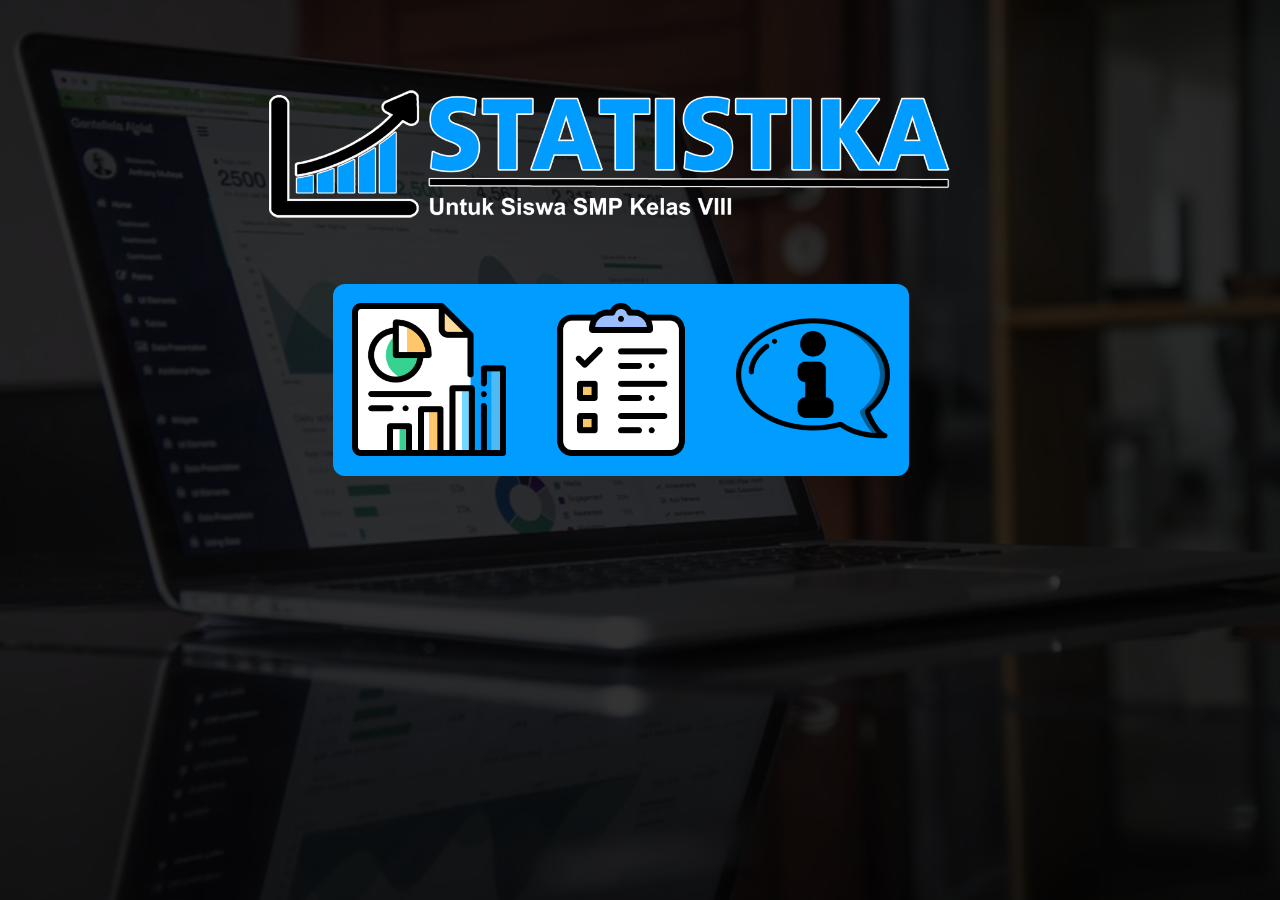
<file: index.html>
<html>
	<head>
		<title>STATISTIKA</title>

		<!-- <link href="css/statistik.css" rel="stylesheet"> -->
		<link rel="shortcut icon" href="Assets/gambar/analytics.png">
		<link rel="stylesheet" href="Assets/css/main.css">	
		<link rel='stylesheet' href='https://use.fontawesome.com/releases/v5.7.0/css/all.css' integrity='sha384-lZN37f5QGtY3VHgisS14W3ExzMWZxybE1SJSEsQp9S+oqd12jhcu+A56Ebc1zFSJ' crossorigin='anonymous'>
		

	</head>
	<body style="overflow:hidden">
		
		<section class="background">
				<div class="overlay overlay-bg"></div>	
					<div class="container">
							<div class="logo1">
								<img src="Assets/gambar/logo.png" alt="Gambar Hilang"/>
							</div>
							<center><span class="teks"></span></center>
							<div class="menu">
								<div class="wadah" style="margin-left:10%;" id="btnMateri">
									<div class="gambar" style="border-radius: 12px 0px 0px 12px;">
										<a href="Assets/Materi/b/mean1.html"><img src="Assets/gambar/analytics.png" alt="Gambar Hilang"/></a>
									</div>
									<div class="tulisan">
										<p>Materi</p>
									</div>
								</div>
								<div class="wadah">
									<div class="gambar">
										<a href="Assets/materi/kikd.html"><img src="Assets/gambar/checklist.png" alt="Gambar Hilang"/></a>
									</div>
									<div class="tulisan">
										<p>KI, KD, dan Peta Konsep</p>
									</div>
								</div>
								<div class="wadah">
									<div class="gambar" style="border-radius: 0px 12px 12px 0px;">
										<a href="Assets/materi/info.html"><img src="Assets/gambar/information.png" alt="Gambar Hilang"/></a>
									</div>
									<div class="tulisan">
										<p>Info Aplikasi</p>
									</div>
								</div>
							</div>
					</div>
			</section>

	  <script>
      const teks = document.querySelector('.teks');
      teks.innerHTML=`
        <h1>Mohon maaf, media hanya bisa di akses di ukuran layar yang lebih dari 1212px (desktop/laptop).</h1>
      `;

      document.querySelector("#btnMateri").addEventListener("click", function(e){
      	e.preventDefault();

      	localStorage.setItem("mean1","mean1");
      	localStorage.setItem("materi2","materi2");
      	
      	if(localStorage.getItem("progress") <=0){
      		localStorage.setItem("progress",0)
      	}
      	location.href = 'Assets/Materi/b/mean1.html'
      })
 	 </script>
 	 
	</body>
	
</html>
</file>
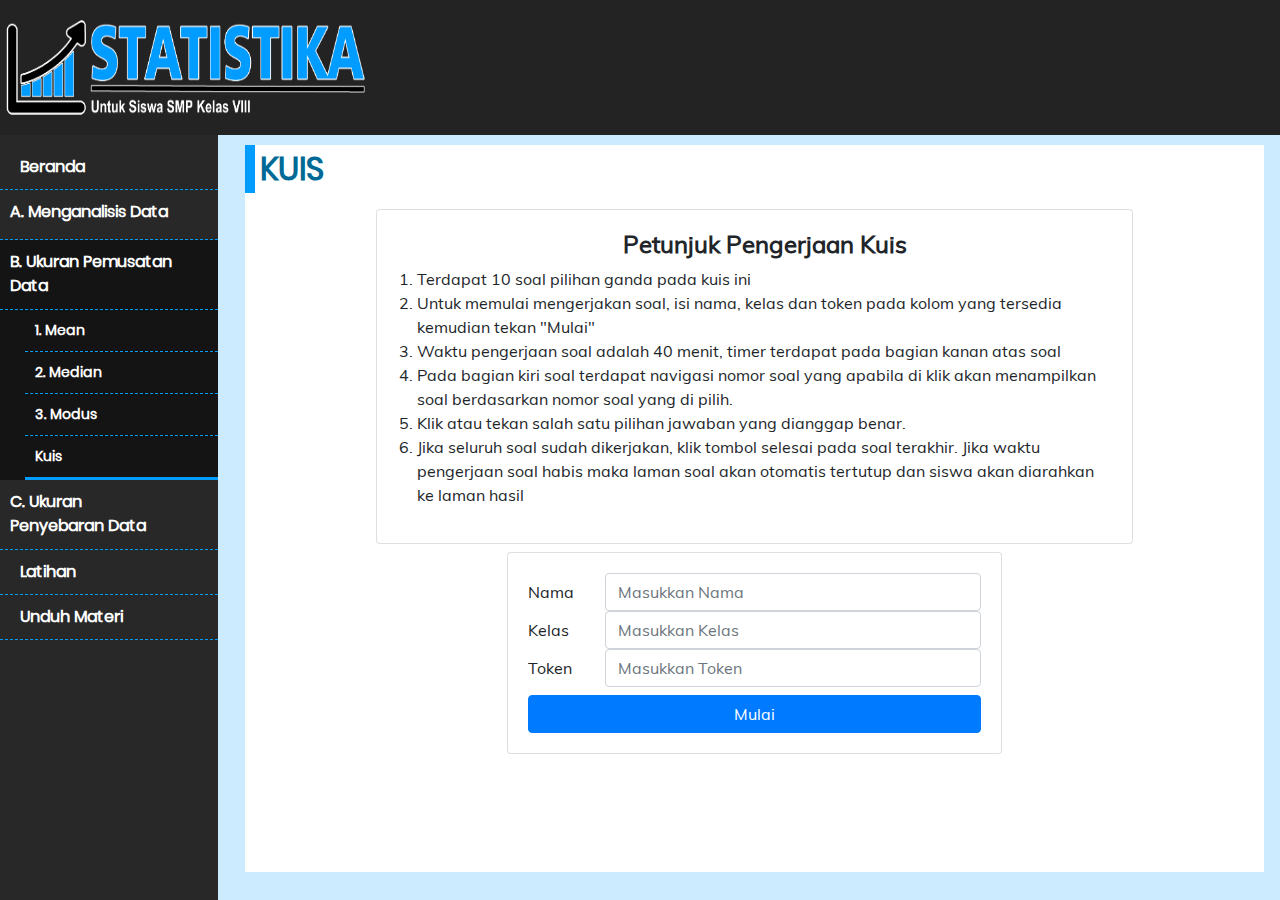
<file: Assets/materi/b/evaluasiB/index.html>
<html>
	<head>
		<title>STATISTIKA</title>
	
		<link href="../../../css/statistik.css" rel="stylesheet">	
		<link href="../../../css/materi2.css" rel="stylesheet">	
		<link rel='stylesheet' href='https://use.fontawesome.com/releases/v5.7.0/css/all.css' integrity='sha384-lZN37f5QGtY3VHgisS14W3ExzMWZxybE1SJSEsQp9S+oqd12jhcu+A56Ebc1zFSJ' crossorigin='anonymous'>
		<link rel="stylesheet" href="../../../bootstrap/css/bootstrap.min.css">
		<meta name="viewport" content="width=device-width, initial-scale=1.0">
	</head>
	<body>
		<div class="header">
			<img src="../../../gambar/logo.png" id="logo" style="float:left"/>
			<a href="javascript:void(0);" class="iconmenu" onclick="sidebar()"><i class="fa fa-bars"></i></a>
		</div>
		<div class="sidebar" id="sidebar">
		</div>
		<div class="konten">
			<div class="progressbar"></div>
			<div class="ujikompetensi">
				<div class="submateri2">
					<h2>KUIS</h2>
					<div class="row justify-content-center">
						<div class="col-md-9 col-sm-12 petunjuk-kuis">
						<div class="card mt-2">
							<div class="card-body" >
								<div style="padding-left:20px; font-family: Muli">
								<h4 class="text-center"><b>Petunjuk Pengerjaan Kuis</b></h4>
								<ol>
									<li>Terdapat 10 soal pilihan ganda pada kuis ini</li>
									<li>Untuk memulai mengerjakan soal, isi nama, kelas dan token pada kolom yang tersedia kemudian tekan "Mulai"</li>
									<li>Waktu pengerjaan soal adalah 40 menit, timer terdapat pada bagian kanan atas soal</li>
									<li>Pada bagian <span class="laptop">kiri</span><span class="hp">atas</span> soal terdapat navigasi nomor soal yang apabila di klik akan menampilkan soal berdasarkan nomor soal yang di pilih.</li>
									<li>Klik atau tekan salah satu pilihan jawaban yang dianggap benar.</li>
									<li>Jika seluruh soal sudah dikerjakan, klik tombol selesai pada soal terakhir. Jika waktu pengerjaan soal habis maka laman soal akan otomatis tertutup dan siswa akan diarahkan ke laman hasil</li>
								</ol>
								</div>
							</div>
						</div>
						</div>
						<div class="col-md-6 col-sm-12 identitas-kuis">
							<div class="card mt-2">
								<div class="card-body" >
								<div class="table-responsive">
									<table width="100%">
										<tr>
											<td>Nama </td>
											<td><input type="text" id="name" placeholder="Masukkan Nama" class="form-control"></td>
										</tr>
										<tr>
											<td>Kelas </td>
											<td><input type="text" id="class" placeholder="Masukkan Kelas" class="form-control"></td>
										</tr>
										<tr>
											<td>Token </td>
											<td><input type="text" id="token" placeholder="Masukkan Token" class="form-control"></td>
										</tr>
									</table>
								</div>
								<button class="btn btn-md btn-primary btn-block mt-2" id="submit">Mulai</button>
								</div>
							</div>
						</div>
						</div>
						</div>
						</div>
					</div>
				</div>
				
			</div>

		<script src="../../../js/sidebarkuis.js"></script>
		<script src="../../../js/unlock-pages.js"></script>
		<script src="../../../js/style.js"></script>
		<script src="../../../bootstrap/jquery/jquery-3.3.1.min.js"></script>
		<script src="../../../bootstrap/js/bootstrap.min.js"></script>
		<script>
			let nama = document.querySelector("#name")
			let kelas = document.querySelector("#class")
			let token = document.querySelector("#token")
			let btnSubmit = document.querySelector("#submit")

			btnSubmit.addEventListener("click", function(){
				if(nama.value === "" || kelas.value === "" || token.value === ""){
					alert("Data Masih Ada yang Kosong !!!")
				} else {
					if(token.value === "0406")
					{
						sessionStorage.setItem("nama", nama.value)
						sessionStorage.setItem("kelas", kelas.value)
						location.href = './soal.html'
					}
					else{
						alert("Token Salah !!!")
					}
				}
			})
		</script>
	</body>
	
</html>
</file>
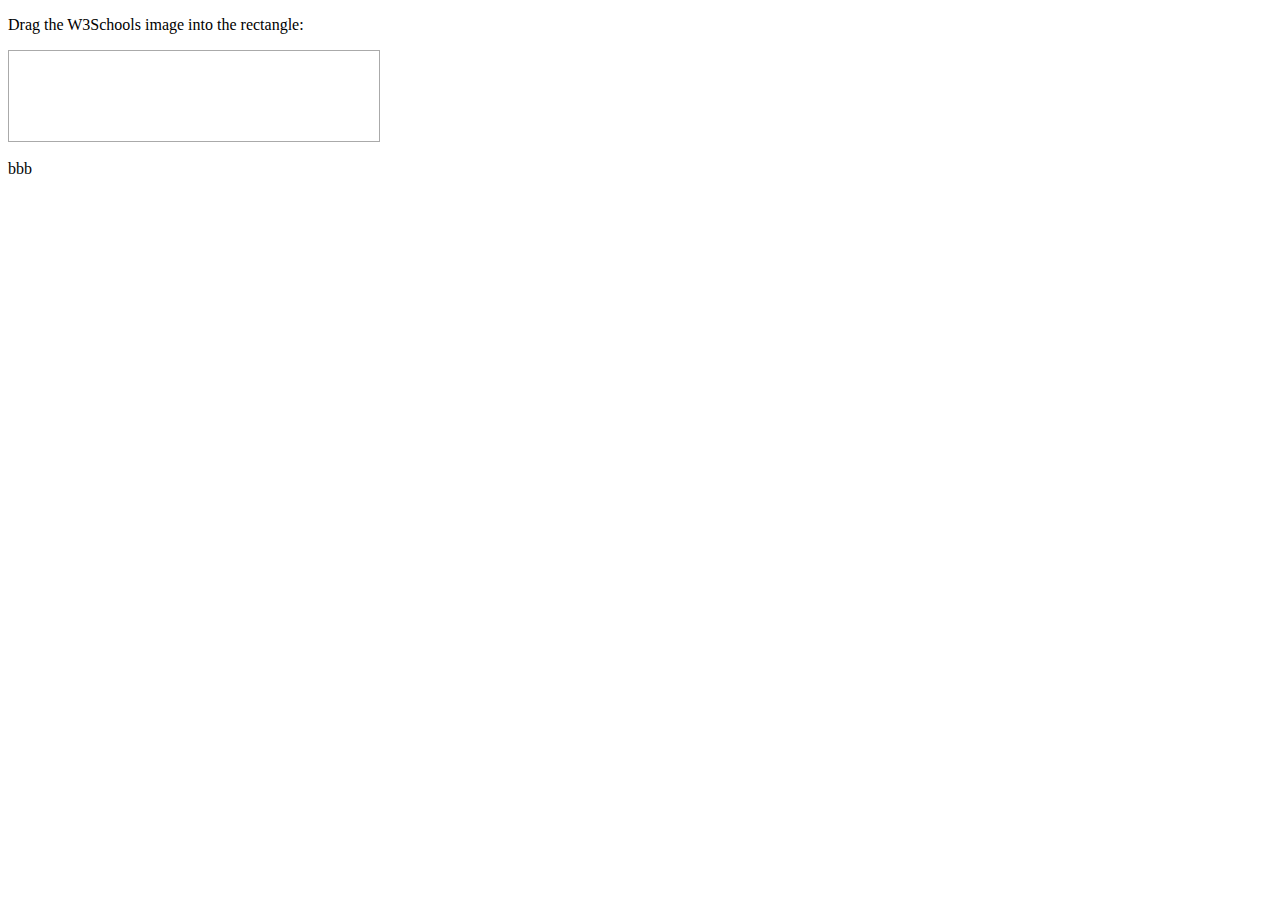
<file: Assets/coba/dragdrop.html>
<!DOCTYPE HTML>
<html>
<head>
<style>
#div1 {
  width: 350px;
  height: 70px;
  padding: 10px;
  border: 1px solid #aaaaaa;
}
</style>
<script>
function allowDrop(ev) {
  ev.preventDefault();
}

function drag(ev) {
  ev.dataTransfer.setData("text", ev.target.id);
}

function drop(ev) {
  ev.preventDefault();
  var data = ev.dataTransfer.getData("text");
  ev.target.appendChild(document.getElementById(data));
}
</script>
</head>
<body>

<p>Drag the W3Schools image into the rectangle:</p>

<div id="div1" ondrop="drop(event)" ondragover="allowDrop(event)"></div>
<br>
<div draggable="true" ondragstart="drag(event)" width="336" height="69">
	bbb
</div>
</body>
</html>
</file>
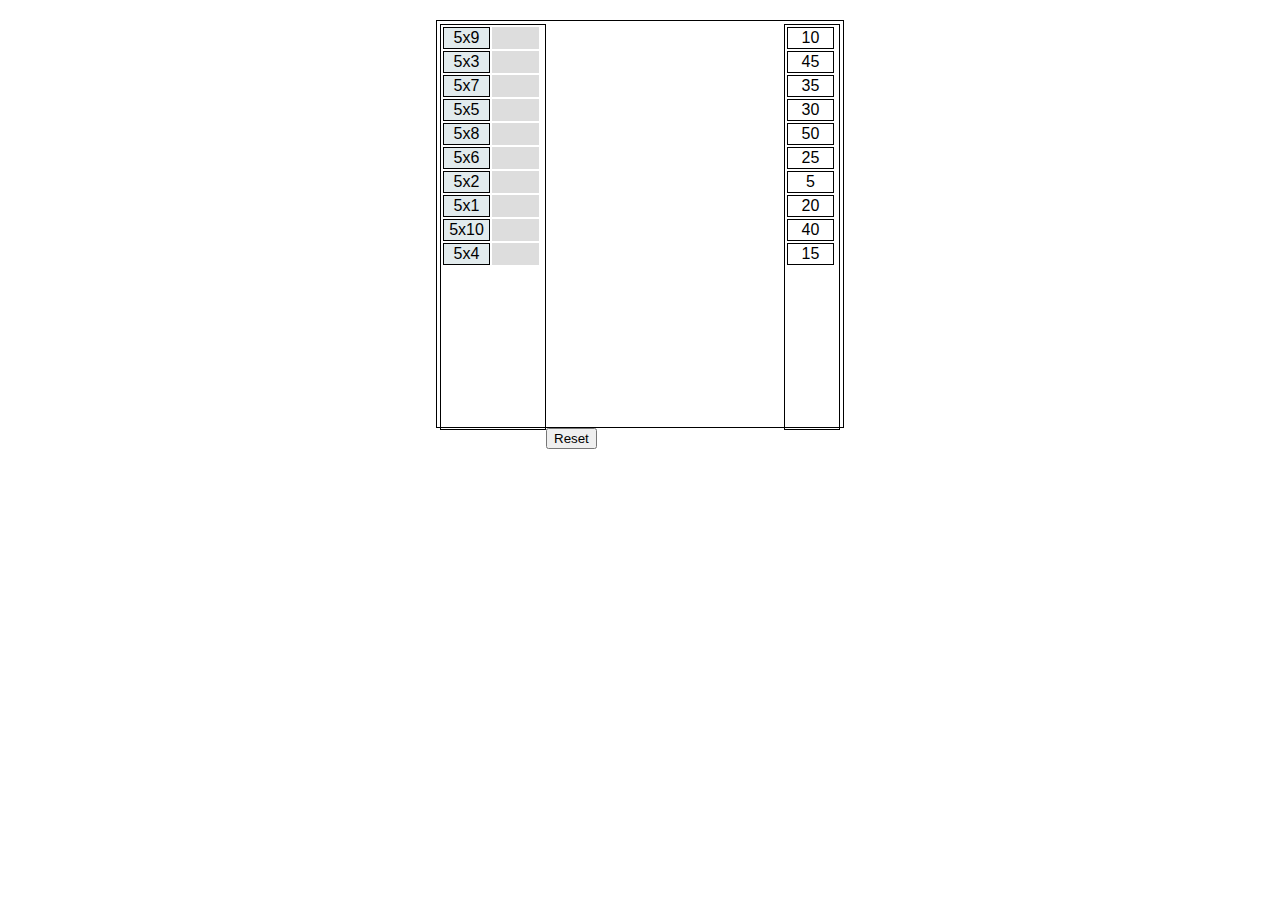
<file: Assets/coba/dragdrop2 - Copy.html>
<html>
<head>
		<style type="text/css">
	/* DEMO CSS */
	body{
		width:100%;
		margin:0px;
		padding:0px;
		font-family: Trebuchet MS, Lucida Sans Unicode, Arial, sans-serif;	/* Font to use */
	}
	#heading{
		height:100px;
	}
	
	/* END DEMO CSS */
	
	#dragScriptContainer{	/* BIG DIV containing HTML needed for the entire script */
		width:400px;
		margin:0 auto;
		border:1px solid #000;
		height:400px;
		margin-top:20px;
		padding:3px;
		-moz-user-select:no;
	}
	
	#questionDiv{	/* Big div for all the questions */
		float:left;
		height:100%;
		width:100px;
		border:1px solid #000;
		padding:2px;
	}
	#answerDiv{	/* Big div for all the answers */
		float:right;
		height:100%;
		width:50px;
		border:1px solid #000;
		padding:2px;	
	}
	
	#questionDiv div,#answerDiv div,#dragContent div{	/* General rules for small divs - i.e. specific questions and answers */
		width:45px;
		height:20px;
		line-height:20px;		
		float:left;
		margin-right:2px;
		margin-bottom:2px;
		text-align:center;
	}
	
	#dragContent div{	/* Drag content div - i.e. specific answers when they are beeing dragged */
		border:1px solid #000;
	}
	
	#answerDiv .dragDropSmallBox{	/* Small answer divs */
		border:1px solid #000;
		cursor:pointer;
	}
	
	#questionDiv .dragDropSmallBox{	/* Small answer divs */
		border:1px solid #000;
		cursor:pointer;
		background-color:#E2EBED; /* Light blue background color */
	}
	
	#questionDiv div div{	/* DIV after it has been dragged from right to left box */
		margin:0px;
		border:0px;
		padding:0px;
		background-color:#FFF;
	}
	#questionDiv .destinationBox{	/* Small empty boxes for the questions - i.e. where answers could be dragged */
		border:0px;
		background-color:#DDD;
		width:47px;
		height:22px;
		
	
		
	}
	#questionDiv .correctAnswer{	/* CSS indicating correct answer */
		background-color:green;
		color:#fff;
		border:1px solid #000;
	}
	#questionDiv .wrongAnswer{	/* CSS indicating wrong answer */
		background-color:red;
		color:#fff;
		border:1px solid #000;
	}

	#dragContent div{
		background-color:#FFF;
	}

	#questionDiv .dragContentOver{	/* Mouse over question boxes - i.e. indicating where dragged element will be appended if mouse button is relased */
		border:1px solid #F00;
	}
	
	#answerDiv.dragContentOver{	/* Mouse over answer box - i.e. indicating where dragged element will be appended if mouse button is relased */
		border:1px solid #F00;
	}
	
	/* NEVER CHANGE THIS */
	#dragContent{
		position:absolute;
		display:none;
	}	
	
	</style>
	<script type="text/javascript">

	/************************************************************************************************************
	(C) www.dhtmlgoodies.com, November 2005
	
	This is a script from www.dhtmlgoodies.com. You will find this and a lot of other scripts at our website.	
	
	Terms of use:
	You are free to use this script as long as the copyright message is kept intact. However, you may not
	redistribute, sell or repost it without our permission.
	
	Thank you!
	
	www.dhtmlgoodies.com
	Alf Magne Kalleland
	
	************************************************************************************************************/
		
	var shuffleQuestions = true;	/* Shuffle questions ? */
	var shuffleAnswers = true;	/* Shuffle answers ? */
	var lockedAfterDrag = false;	/* Lock items after they have been dragged, i.e. the user get's only one shot for the correct answer */
	
	function quizIsFinished()
	{
		// This function is called when everything is solved		
		
	}
	
	
	/* Don't change anything below here */
	var dragContentDiv = false;
	var dragContent = false;
	
	var dragSource = false;
	var dragDropTimer = -1;
	var destinationObjArray = new Array();
	var destination = false;
	var dragSourceParent = false;
	var dragSourceNextSibling = false;
	var answerDiv;
	var questionDiv;	
	var sourceObjectArray = new Array();
	var arrayOfEmptyBoxes = new Array();
	var arrayOfAnswers = new Array();
	
	function getTopPos(inputObj)
	{		
	  if(!inputObj || !inputObj.offsetTop)return 0;		
	  var returnValue = inputObj.offsetTop;
	  while((inputObj = inputObj.offsetParent) != null)returnValue += inputObj.offsetTop;
	  return returnValue;
	}
	
	function getLeftPos(inputObj)
	{
	  if(!inputObj || !inputObj.offsetLeft)return 0;	
	  var returnValue = inputObj.offsetLeft;
	  while((inputObj = inputObj.offsetParent) != null)returnValue += inputObj.offsetLeft;
	  return returnValue;
	}
		
	function cancelEvent()
	{
		return false;
	}
	
	function initDragDrop(e)
	{
		if(document.all)e = event;
		if(lockedAfterDrag && this.parentNode.parentNode.id=='questionDiv')return;
		dragContentDiv.style.left = e.clientX  + Math.max(document.documentElement.scrollLeft,document.body.scrollLeft) + 'px';
		dragContentDiv.style.top = e.clientY  + Math.max(document.documentElement.scrollTop,document.body.scrollTop) + 'px';
		dragSource = this;
		dragSourceParent = this.parentNode;
		dragSourceNextSibling = false;
		if(this.nextSibling)dragSourceNextSibling = this.nextSibling;
		if(!dragSourceNextSibling.tagName)dragSourceNextSibling = dragSourceNextSibling.nextSibling;
		
		dragDropTimer=0;
		timeoutBeforeDrag();
		
		return false;
	}
	
	function timeoutBeforeDrag(){
		if(dragDropTimer>=0 && dragDropTimer<10){
			dragDropTimer = dragDropTimer +1;
			setTimeout('timeoutBeforeDrag()',10);
			return;
		}
		if(dragDropTimer>=10){
			dragContentDiv.style.display='block';
			dragContentDiv.innerHTML = '';
			dragContentDiv.appendChild(dragSource);
		
			
		}		
	}
	
	function dragDropMove(e)
	{
		if(dragDropTimer<10){
			return;
		}
		
		if(document.all)e = event;
		
		var scrollTop = Math.max(document.documentElement.scrollTop,document.body.scrollTop);
		var scrollLeft = Math.max(document.documentElement.scrollLeft,document.body.scrollLeft);
		
		dragContentDiv.style.left = e.clientX + scrollLeft + 'px';
		dragContentDiv.style.top = e.clientY + scrollTop + 'px';
		
		var dragWidth = dragSource.offsetWidth;
		var dragHeight = dragSource.offsetHeight;
		

		var objFound = false;
		
		var mouseX = e.clientX + scrollLeft;
		var mouseY = e.clientY + scrollTop;
		
		destination = false;
		for(var no=0;no<destinationObjArray.length;no++){
			var left = destinationObjArray[no]['left'];
			var top = destinationObjArray[no]['top'];
			var width = destinationObjArray[no]['width'];
			var height = destinationObjArray[no]['height'];
			
			destinationObjArray[no]['obj'].className = 'destinationBox';
			var subs = destinationObjArray[no]['obj'].getElementsByTagName('DIV');
			if(!objFound && subs.length==0){
				if(mouseX < (left/1 + width/1) && (mouseX + dragWidth/1) >left && mouseY < (top/1 + height/1) && (mouseY + dragHeight/1) >top){
					destinationObjArray[no]['obj'].className='dragContentOver';
					destination = destinationObjArray[no]['obj'];					
					objFound = true;
				}		
			}	
		}
		
		sourceObjectArray['obj'].className='';
		
		if(!objFound){
			var left = sourceObjectArray['left'];
			var top = sourceObjectArray['top'];
			var width = sourceObjectArray['width'];
			var height = sourceObjectArray['height'];
						
			if(mouseX < (left/1 + width/1) && (mouseX + dragWidth/1) >left && mouseY < (top/1 + height/1) && (mouseY + dragHeight/1) >top){
				destination = sourceObjectArray['obj'];
				sourceObjectArray['obj'].className='dragContentOver';
			}
		}
		return false;
	}
	
	
	function dragDropEnd()
	{
		if(dragDropTimer<10){
			dragDropTimer = -1;
			return;
		}
		dragContentDiv.style.display='none';
		sourceObjectArray['obj'].style.backgroundColor = '#FFF';
		if(destination){
			destination.appendChild(dragSource);
			destination.className='destinationBox';
			
			// Check if position is correct, i.e. correct answer to the question
			
			if(!destination.id || destination.id!='answerDiv'){
				var previousEl = dragSource.parentNode.previousSibling;
				if(!previousEl.tagName)previousEl = previousEl.previousSibling;
				var numericId = previousEl.id.replace(/[^0-9]/g,'');
				var numericIdSource = dragSource.id.replace(/[^0-9]/g,'');
				
				if(numericId==numericIdSource){
					dragSource.className='correctAnswer';
					checkAllAnswers();	
				}
				else
					dragSource.className='wrongAnswer';				
			}
			
			if(destination.id && destination.id=='answerDiv'){
				dragSource.className='dragDropSmallBox';
			}
			
		}else{
			if(dragSourceNextSibling)
				dragSourceNextSibling.parentNode.insertBefore(dragSource,dragSourceNextSibling);
			else
				dragSourceParent.appendChild(dragSource);
		}
		dragDropTimer = -1;
		dragSourceNextSibling = false;
		dragSourceParent = false;
		destination = false;
	}
	
	function checkAllAnswers()
	{	
		for(var no=0;no<arrayOfEmptyBoxes.length;no++){
			var sub = arrayOfEmptyBoxes[no].getElementsByTagName('DIV');
			if(sub.length==0)return;
			
			if(sub[0].className!='correctAnswer'){
				return;
			}	
			
		}	
		
		quizIsFinished();	
	}
	

	
	function resetPositions()
	{
		if(dragDropTimer>=10)return;
		
		for(var no=0;no<destinationObjArray.length;no++){
			if(destinationObjArray[no]['obj']){
				destinationObjArray[no]['left'] = getLeftPos(destinationObjArray[no]['obj'])
				destinationObjArray[no]['top'] = getTopPos(destinationObjArray[no]['obj'])	
			}		
			
		}
		sourceObjectArray['left'] = getLeftPos(answerDiv);
		sourceObjectArray['top'] = getTopPos(answerDiv);		
	}
	
	
	function initDragDropScript()
	{
		dragContentDiv = document.getElementById('dragContent');
		
		answerDiv = document.getElementById('answerDiv');
		answerDiv.onselectstart = cancelEvent;
		var divs = answerDiv.getElementsByTagName('DIV');
		var answers = new Array();
		
		for(var no=0;no<divs.length;no++){
			if(divs[no].className=='dragDropSmallBox'){
				divs[no].onmousedown = initDragDrop;
				answers[answers.length] = divs[no];
				arrayOfAnswers[arrayOfAnswers.length] = divs[no];
			}
			
		}	
		
		if(shuffleAnswers){
			for(var no=0;no<(answers.length*10);no++){
				var randomIndex = Math.floor(Math.random() * answers.length);
				answerDiv.appendChild(answers[randomIndex]);
			}		
		}
		
		sourceObjectArray['obj'] = answerDiv;
		sourceObjectArray['left'] = getLeftPos(answerDiv);
		sourceObjectArray['top'] = getTopPos(answerDiv);
		sourceObjectArray['width'] = answerDiv.offsetWidth;
		sourceObjectArray['height'] = answerDiv.offsetHeight;
		
		
		questionDiv = document.getElementById('questionDiv');
		
		questionDiv.onselectstart = cancelEvent;
		var divs = questionDiv.getElementsByTagName('DIV');
		
		var questions = new Array();
		var questionsOpenBoxes = new Array();
		

		for(var no=0;no<divs.length;no++){
			if(divs[no].className=='destinationBox'){
				var index = destinationObjArray.length;
				destinationObjArray[index] = new Array();
				destinationObjArray[index]['obj'] = divs[no];
				destinationObjArray[index]['left'] = getLeftPos(divs[no])
				destinationObjArray[index]['top'] = getTopPos(divs[no])
				destinationObjArray[index]['width'] = divs[no].offsetWidth;
				destinationObjArray[index]['height'] = divs[no].offsetHeight;
				questionsOpenBoxes[questionsOpenBoxes.length] = divs[no];
				arrayOfEmptyBoxes[arrayOfEmptyBoxes.length] = divs[no];
			}
			if(divs[no].className=='dragDropSmallBox'){
				questions[questions.length] = divs[no];
			}
				
		}
		
		if(shuffleQuestions){
			for(var no=0;no<(questions.length*10);no++){
				var randomIndex = Math.floor(Math.random() * questions.length);

				questionDiv.appendChild(questions[randomIndex]);			
				questionDiv.appendChild(questionsOpenBoxes[randomIndex]);		
				
				destinationObjArray[destinationObjArray.length] = destinationObjArray[randomIndex];
				destinationObjArray.splice(randomIndex,1);	
				
				questionsOpenBoxes[questionsOpenBoxes.length] = questionsOpenBoxes[randomIndex];
				questionsOpenBoxes.splice(randomIndex,1);
				questions[questions.length] = questions[randomIndex];
				questions.splice(randomIndex,1);	
				
				
			}		
		}
		
		questionDiv.style.visibility = 'visible';
		answerDiv.style.visibility = 'visible';
		
		document.documentElement.onmouseup = dragDropEnd;	
		document.documentElement.onmousemove = dragDropMove;	
		setTimeout('resetPositions()',150);
		window.onresize = resetPositions;
	}

	/* Reset the form */
	function dragDropResetForm()
	{
		for(var no=0;no<arrayOfAnswers.length;no++){
			arrayOfAnswers[no].className='dragDropSmallBox'
			answerDiv.appendChild(arrayOfAnswers[no]);			
		}	
	}
	
	window.onload = initDragDropScript;
	
	</script>
	

</head>
<body>
	<div id="dragScriptContainer">
	<div id="questionDiv">
		<div class="dragDropSmallBox" id="q1">5x1</div>
		<div class="destinationBox"></div>
		<div class="dragDropSmallBox" id="q2">5x2</div>
		<div class="destinationBox"></div>
		<div class="dragDropSmallBox" id="q3">5x3</div>
		<div class="destinationBox"></div>
		<div class="dragDropSmallBox" id="q4">5x4</div>
		<div class="destinationBox"></div>
		<div class="dragDropSmallBox" id="q5">5x5</div>
		<div class="destinationBox"></div>
		<div class="dragDropSmallBox" id="q6">5x6</div>
		<div class="destinationBox"></div>
		<div class="dragDropSmallBox" id="q7">5x7</div>
		<div class="destinationBox"></div>
		<div class="dragDropSmallBox" id="q8">5x8</div>
		<div class="destinationBox"></div>
		<div class="dragDropSmallBox" id="q9">5x9</div>
		<div class="destinationBox"></div>
		<div class="dragDropSmallBox" id="q10">5x10</div>
		<div class="destinationBox"></div>
	
	</div>
	
	
	<div id="answerDiv">
		<div class="dragDropSmallBox" id="a1">5</div>
		<div class="dragDropSmallBox" id="a2">10</div>
		<div class="dragDropSmallBox" id="a3">15</div>
		<div class="dragDropSmallBox" id="a4">20</div>
		<div class="dragDropSmallBox" id="a5">25</div>
		<div class="dragDropSmallBox" id="a6">30</div>
		<div class="dragDropSmallBox" id="a7">35</div>
		<div class="dragDropSmallBox" id="a8">40</div>
		<div class="dragDropSmallBox" id="a9">45</div>
		<div class="dragDropSmallBox" id="a10">50</div>	
	</div>
</div>
<div id="dragContent"></div>
<input type="button" onclick="dragDropResetForm();return false" value="Reset">

</body>
</html>
</file>
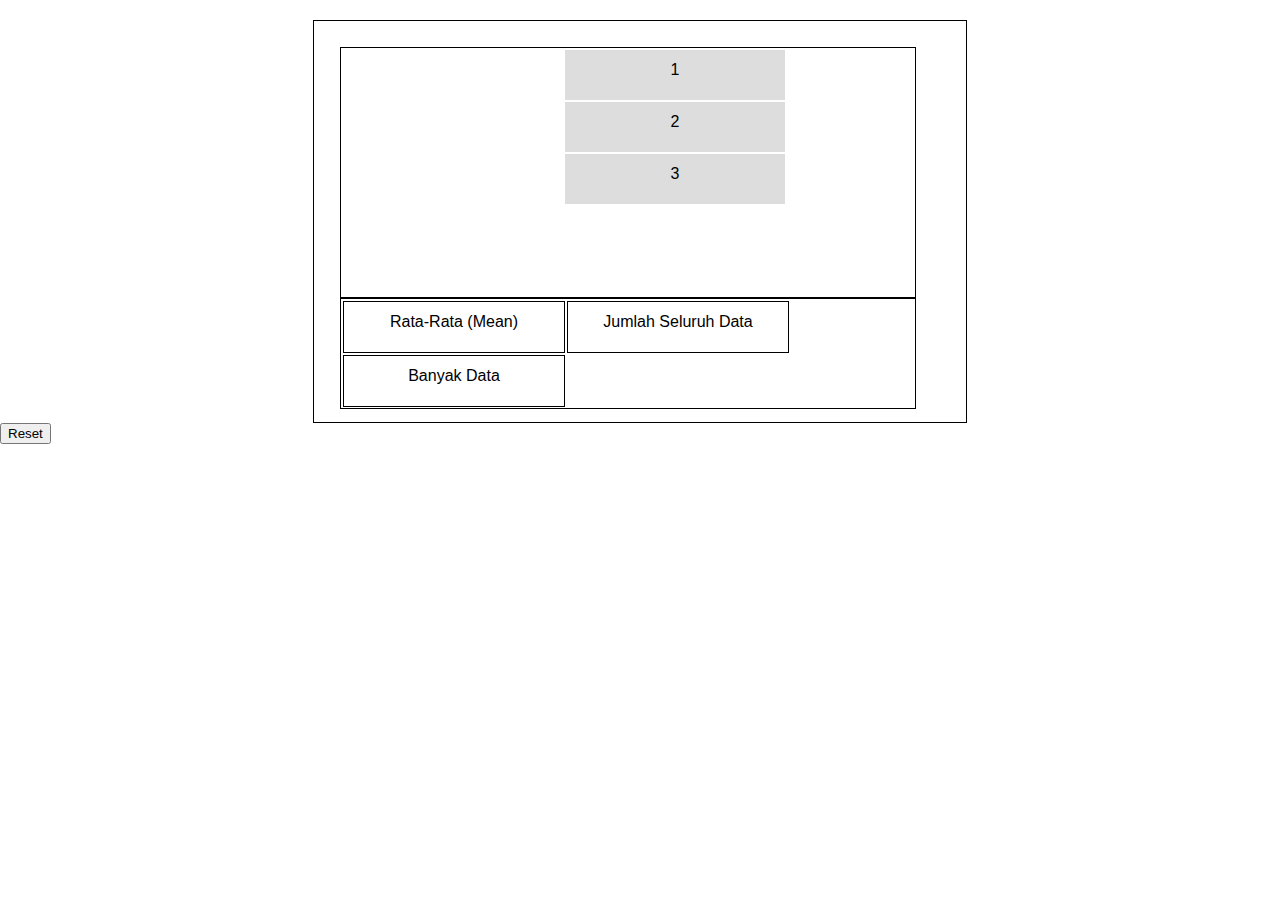
<file: Assets/coba/dragdrop2.html>
<html>
<head>
	<link href="box.css" rel="stylesheet">
	<script type="text/javascript">

	/************************************************************************************************************
	(C) www.dhtmlgoodies.com, November 2005
	
	This is a script from www.dhtmlgoodies.com. You will find this and a lot of other scripts at our website.	
	
	Terms of use:
	You are free to use this script as long as the copyright message is kept intact. However, you may not
	redistribute, sell or repost it without our permission.
	
	Thank you!
	
	www.dhtmlgoodies.com
	Alf Magne Kalleland
	
	************************************************************************************************************/
		
	var shuffleQuestions = false;	/* Shuffle questions ? */
	var shuffleAnswers = false;	/* Shuffle answers ? */
	var lockedAfterDrag = false;	/* Lock items after they have been dragged, i.e. the user get's only one shot for the correct answer */
	
	function quizIsFinished()
	{
		// This function is called when everything is solved		
		
	}
	
	
	/* Don't change anything below here */
	var dragContentDiv = false;
	var dragContent = false;
	
	var dragSource = false;
	var dragDropTimer = -1;
	var destinationObjArray = new Array();
	var destination = false;
	var dragSourceParent = false;
	var dragSourceNextSibling = false;
	var answerDiv;
	var questionDiv;	
	var sourceObjectArray = new Array();
	var arrayOfEmptyBoxes = new Array();
	var arrayOfAnswers = new Array();
	
	function getTopPos(inputObj)
	{		
	  if(!inputObj || !inputObj.offsetTop)return 0;		
	  var returnValue = inputObj.offsetTop;
	  while((inputObj = inputObj.offsetParent) != null)returnValue += inputObj.offsetTop;
	  return returnValue;
	}
	
	function getLeftPos(inputObj)
	{
	  if(!inputObj || !inputObj.offsetLeft)return 0;	
	  var returnValue = inputObj.offsetLeft;
	  while((inputObj = inputObj.offsetParent) != null)returnValue += inputObj.offsetLeft;
	  return returnValue;
	}
		
	function cancelEvent()
	{
		return false;
	}
	
	function initDragDrop(e)
	{
		if(document.all)e = event;
		if(lockedAfterDrag && this.parentNode.parentNode.id=='questionDiv')return;
		dragContentDiv.style.left = e.clientX  + Math.max(document.documentElement.scrollLeft,document.body.scrollLeft) + 'px';
		dragContentDiv.style.top = e.clientY  + Math.max(document.documentElement.scrollTop,document.body.scrollTop) + 'px';
		dragSource = this;
		dragSourceParent = this.parentNode;
		dragSourceNextSibling = false;
		if(this.nextSibling)dragSourceNextSibling = this.nextSibling;
		if(!dragSourceNextSibling.tagName)dragSourceNextSibling = dragSourceNextSibling.nextSibling;
		
		dragDropTimer=0;
		timeoutBeforeDrag();
		
		return false;
	}
	
	function timeoutBeforeDrag(){
		if(dragDropTimer>=0 && dragDropTimer<10){
			dragDropTimer = dragDropTimer +1;
			setTimeout('timeoutBeforeDrag()',10);
			return;
		}
		if(dragDropTimer>=10){
			dragContentDiv.style.display='block';
			dragContentDiv.innerHTML = '';
			dragContentDiv.appendChild(dragSource);
		
			
		}		
	}
	
	function dragDropMove(e)
	{
		if(dragDropTimer<10){
			return;
		}
		
		if(document.all)e = event;
		
		var scrollTop = Math.max(document.documentElement.scrollTop,document.body.scrollTop);
		var scrollLeft = Math.max(document.documentElement.scrollLeft,document.body.scrollLeft);
		
		dragContentDiv.style.left = e.clientX + scrollLeft + 'px';
		dragContentDiv.style.top = e.clientY + scrollTop + 'px';
		
		var dragWidth = dragSource.offsetWidth;
		var dragHeight = dragSource.offsetHeight;
		

		var objFound = false;
		
		var mouseX = e.clientX + scrollLeft;
		var mouseY = e.clientY + scrollTop;
		
		destination = false;
		for(var no=0;no<destinationObjArray.length;no++){
			var left = destinationObjArray[no]['left'];
			var top = destinationObjArray[no]['top'];
			var width = destinationObjArray[no]['width'];
			var height = destinationObjArray[no]['height'];
			
			destinationObjArray[no]['obj'].className = 'destinationBox';
			var subs = destinationObjArray[no]['obj'].getElementsByTagName('DIV');
			if(!objFound && subs.length==0){
				if(mouseX < (left/1 + width/1) && (mouseX + dragWidth/1) >left && mouseY < (top/1 + height/1) && (mouseY + dragHeight/1) >top){
					destinationObjArray[no]['obj'].className='dragContentOver';
					destination = destinationObjArray[no]['obj'];					
					objFound = true;
				}		
			}	
		}
		
		sourceObjectArray['obj'].className='';
		
		if(!objFound){
			var left = sourceObjectArray['left'];
			var top = sourceObjectArray['top'];
			var width = sourceObjectArray['width'];
			var height = sourceObjectArray['height'];
						
			if(mouseX < (left/1 + width/1) && (mouseX + dragWidth/1) >left && mouseY < (top/1 + height/1) && (mouseY + dragHeight/1) >top){
				destination = sourceObjectArray['obj'];
				sourceObjectArray['obj'].className='dragContentOver';
			}
		}
		return false;
	}
	
	
	function dragDropEnd()
	{
		if(dragDropTimer<10){
			dragDropTimer = -1;
			return;
		}
		dragContentDiv.style.display='none';
		sourceObjectArray['obj'].style.backgroundColor = '#FFF';
		if(destination){
			destination.appendChild(dragSource);
			destination.className='destinationBox';
			
			// Check if position is correct, i.e. correct answer to the question
			
			if(!destination.id || destination.id!='answerDiv'){
				var previousEl = dragSource.parentNode.previousSibling;
				if(!previousEl.tagName)previousEl = previousEl.previousSibling;
				var numericId = previousEl.id.replace(/[^0-9]/g,'');
				var numericIdSource = dragSource.id.replace(/[^0-9]/g,'');
				
				if(numericId==numericIdSource){
					dragSource.className='correctAnswer';
					checkAllAnswers();	
				}
				else
					dragSource.className='wrongAnswer';				
			}
			
			if(destination.id && destination.id=='answerDiv'){
				dragSource.className='dragDropSmallBox';
			}
			
		}else{
			if(dragSourceNextSibling)
				dragSourceNextSibling.parentNode.insertBefore(dragSource,dragSourceNextSibling);
			else
				dragSourceParent.appendChild(dragSource);
		}
		dragDropTimer = -1;
		dragSourceNextSibling = false;
		dragSourceParent = false;
		destination = false;
	}
	
	function checkAllAnswers()
	{	
		for(var no=0;no<arrayOfEmptyBoxes.length;no++){
			var sub = arrayOfEmptyBoxes[no].getElementsByTagName('DIV');
			if(sub.length==0)return;
			
			if(sub[0].className!='correctAnswer'){
				return;
			}	
			
		}	
		
		quizIsFinished();	
	}
	

	
	function resetPositions()
	{
		if(dragDropTimer>=10)return;
		
		for(var no=0;no<destinationObjArray.length;no++){
			if(destinationObjArray[no]['obj']){
				destinationObjArray[no]['left'] = getLeftPos(destinationObjArray[no]['obj'])
				destinationObjArray[no]['top'] = getTopPos(destinationObjArray[no]['obj'])	
			}		
			
		}
		sourceObjectArray['left'] = getLeftPos(answerDiv);
		sourceObjectArray['top'] = getTopPos(answerDiv);		
	}
	
	
	function initDragDropScript()
	{
		dragContentDiv = document.getElementById('dragContent');
		
		answerDiv = document.getElementById('answerDiv');
		answerDiv.onselectstart = cancelEvent;
		var divs = answerDiv.getElementsByTagName('DIV');
		var answers = new Array();
		
		for(var no=0;no<divs.length;no++){
			if(divs[no].className=='dragDropSmallBox'){
				divs[no].onmousedown = initDragDrop;
				answers[answers.length] = divs[no];
				arrayOfAnswers[arrayOfAnswers.length] = divs[no];
			}
			
		}	
		
		if(shuffleAnswers){
			for(var no=0;no<(answers.length*10);no++){
				var randomIndex = Math.floor(Math.random() * answers.length);
				answerDiv.appendChild(answers[randomIndex]);
			}		
		}
		
		sourceObjectArray['obj'] = answerDiv;
		sourceObjectArray['left'] = getLeftPos(answerDiv);
		sourceObjectArray['top'] = getTopPos(answerDiv);
		sourceObjectArray['width'] = answerDiv.offsetWidth;
		sourceObjectArray['height'] = answerDiv.offsetHeight;
		
		
		questionDiv = document.getElementById('questionDiv');
		
		questionDiv.onselectstart = cancelEvent;
		var divs = questionDiv.getElementsByTagName('DIV');
		
		var questions = new Array();
		var questionsOpenBoxes = new Array();
		

		for(var no=0;no<divs.length;no++){
			if(divs[no].className=='destinationBox'){
				var index = destinationObjArray.length;
				destinationObjArray[index] = new Array();
				destinationObjArray[index]['obj'] = divs[no];
				destinationObjArray[index]['left'] = getLeftPos(divs[no])
				destinationObjArray[index]['top'] = getTopPos(divs[no])
				destinationObjArray[index]['width'] = divs[no].offsetWidth;
				destinationObjArray[index]['height'] = divs[no].offsetHeight;
				questionsOpenBoxes[questionsOpenBoxes.length] = divs[no];
				arrayOfEmptyBoxes[arrayOfEmptyBoxes.length] = divs[no];
			}
			if(divs[no].className=='dragDropSmallBox'){
				questions[questions.length] = divs[no];
			}
				
		}
		
		if(shuffleQuestions){
			for(var no=0;no<(questions.length*10);no++){
				var randomIndex = Math.floor(Math.random() * questions.length);

				questionDiv.appendChild(questions[randomIndex]);			
				questionDiv.appendChild(questionsOpenBoxes[randomIndex]);		
				
				destinationObjArray[destinationObjArray.length] = destinationObjArray[randomIndex];
				destinationObjArray.splice(randomIndex,1);	
				
				questionsOpenBoxes[questionsOpenBoxes.length] = questionsOpenBoxes[randomIndex];
				questionsOpenBoxes.splice(randomIndex,1);
				questions[questions.length] = questions[randomIndex];
				questions.splice(randomIndex,1);	
				
				
			}		
		}
		
		questionDiv.style.visibility = 'visible';
		answerDiv.style.visibility = 'visible';
		
		document.documentElement.onmouseup = dragDropEnd;	
		document.documentElement.onmousemove = dragDropMove;	
		setTimeout('resetPositions()',150);
		window.onresize = resetPositions;
	}

	/* Reset the form */
	function dragDropResetForm()
	{
		for(var no=0;no<arrayOfAnswers.length;no++){
			arrayOfAnswers[no].className='dragDropSmallBox'
			answerDiv.appendChild(arrayOfAnswers[no]);			
		}	
	}
	
	window.onload = initDragDropScript;
	
	</script>
	

</head>
<body>
	<div id="dragScriptContainer">
	<div id="questionDiv">
		<div></div>
		<div class="destinationBox">1</div>
		<div></div>
		<div class="destinationBox">2</div>
		<div></div>
		<div class="destinationBox">3</div>
	
	</div>
	
	<div id="answerDiv">
		<div class="dragDropSmallBox" id="a1">Rata-Rata (Mean)</div>
		<div class="dragDropSmallBox" id="a2">Jumlah Seluruh Data</div>
		<div class="dragDropSmallBox" id="a3">Banyak Data</div>
	</div>
</div>
<div id="dragContent"></div>
<input type="button" onclick="dragDropResetForm();return false" value="Reset">

</body>
</html>
</file>
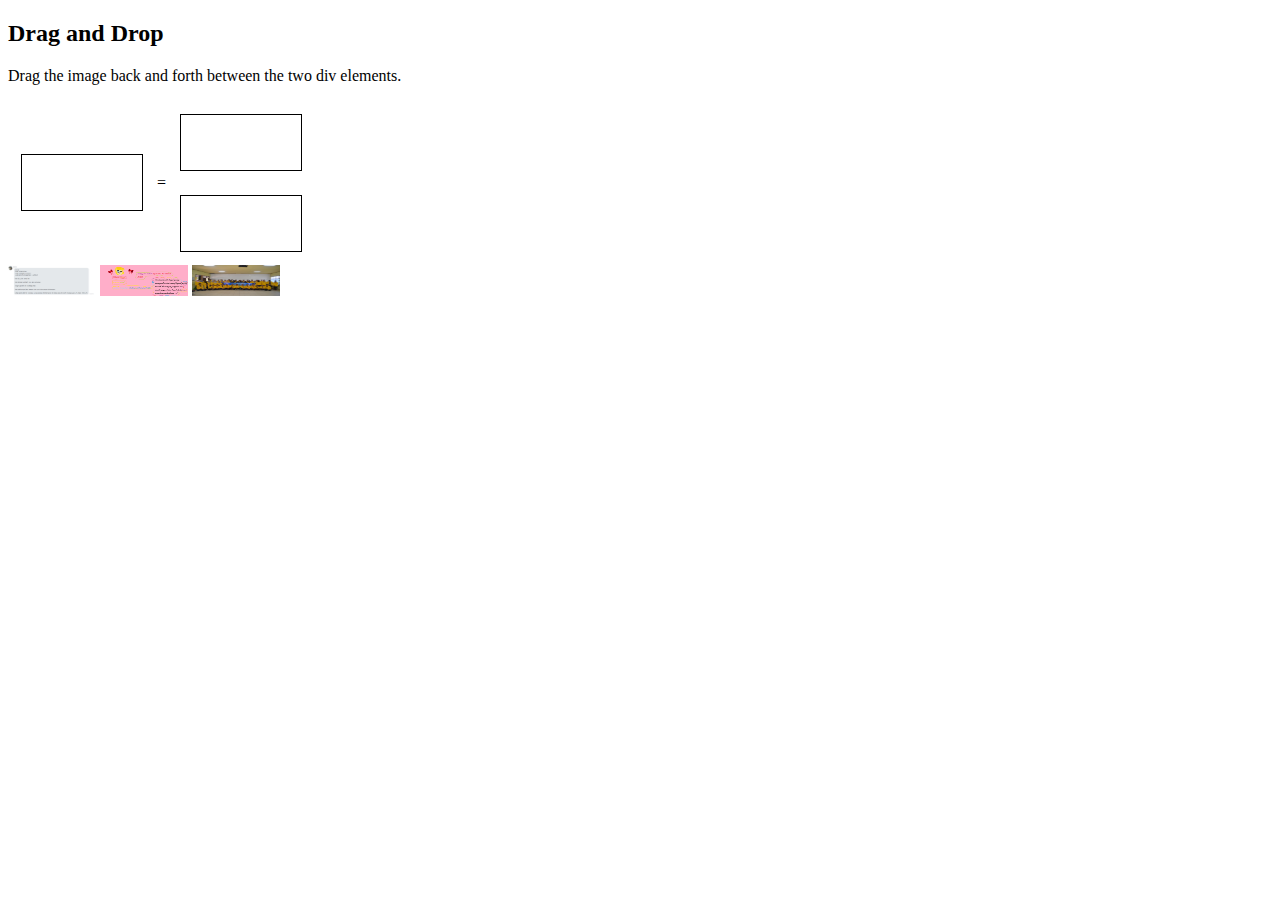
<file: Assets/coba/dragg.html>
<!DOCTYPE HTML>
<html>
<head>
<style>
#div1, #div2,#div3 {
  float: left;
  width: 100px;
  height: 35px;
  margin: 10px;
  padding: 10px;
  border: 1px solid black;
}
</style>
<script>
function allowDrop(ev) {
  ev.preventDefault();
}

function drag(ev) {
  ev.dataTransfer.setData("text", ev.target.id);
}

function drop(ev) {
  ev.preventDefault();
  var data = ev.dataTransfer.getData("text");
  var target = ev.target.id;
  ev.target.appendChild(document.getElementById(data));
    if(data=="drag1"){
    if(target=="div1"){
      document.getElementById("div1").style="border: 5px solid green;"
    }
    else{
      document.getElementById("div1").style="border: 5px solid red;"
    }
  }
  else if(data=="drag2"){
    if(target=="div2"){
        document.getElementById("div2").style="border: 5px solid green;"
      }
    else{
      document.getElementById("div1").style="border: 5px solid red;"
    }
  }
  else if(data=="drag3"){
    if(target=="div3"){
        document.getElementById("div3").style="border: 5px solid green;"
      }
    else{
      document.getElementById("div1").style="border: 5px solid red;"
    }
  }
  
}
</script>
</head>
<body>

<h2>Drag and Drop</h2>
<p>Drag the image back and forth between the two div elements.</p>

<table>
	<tr>
    	<td rowspan="2">
        <div id="div1" ondrop="drop(event)" 			ondragover="allowDrop(event)">
</div>
        </td>
        <td rowspan="2">
        =
        </td>
        <td>
        <div id="div2" ondrop="drop(event)" ondragover="allowDrop(event)"></div>
        </td>
    </tr>
    <tr>
    	<td>
        <div id="div3" ondrop="drop(event)" ondragover="allowDrop(event)"></div>
        </td>
    </tr>
</table>

<img src="1.png" draggable="true" ondragstart="drag(event)" id="drag1" width="88" height="31">
<img src="2.png" draggable="true" ondragstart="drag(event)" id="drag2" width="88" height="31">
<img src="3.png" draggable="true" ondragstart="drag(event)" id="drag3" width="88" height="31">

</body>
</html>
</file>
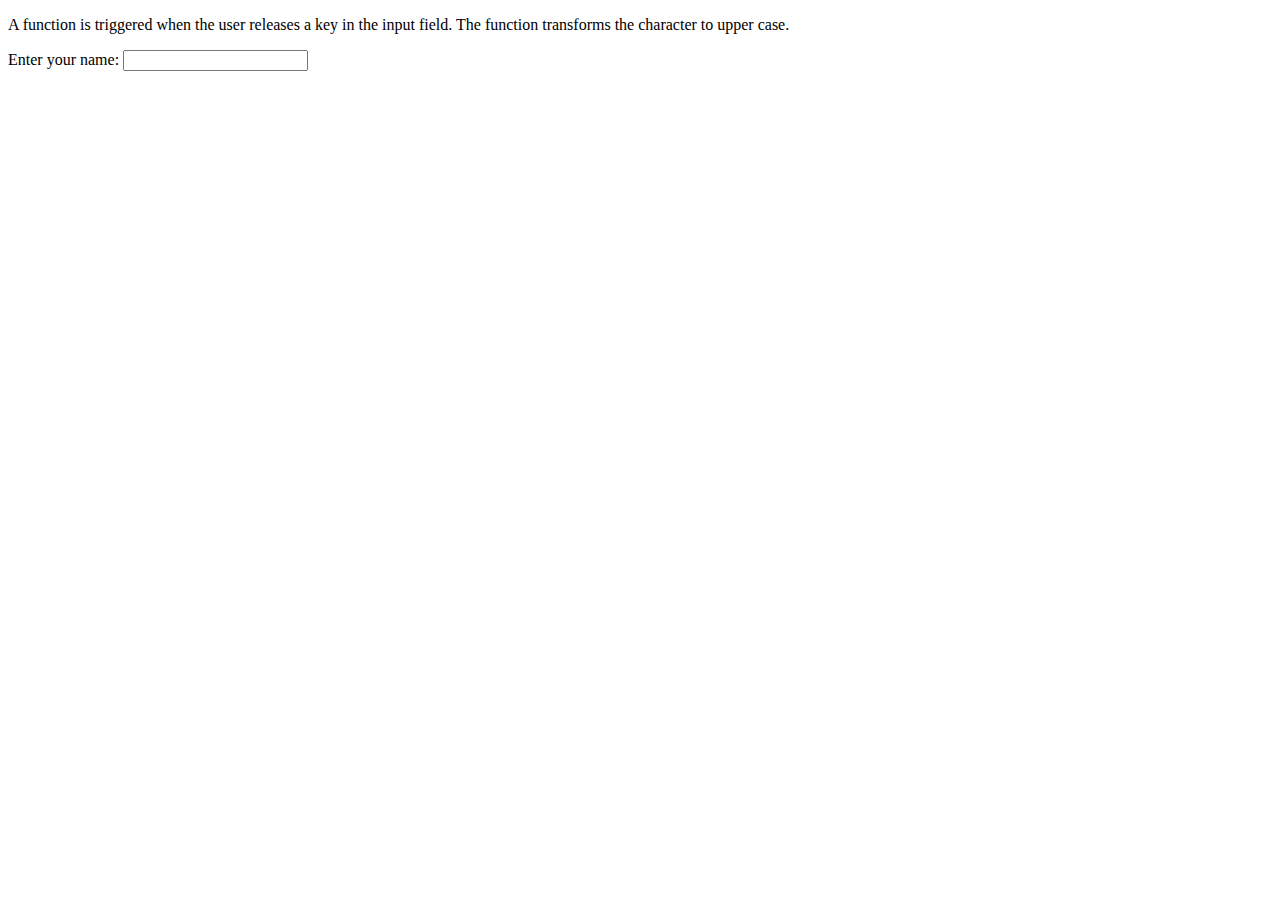
<file: Assets/coba/textbox.html>
<!DOCTYPE html>
<html>
<body>

<p id="ubah">A function is triggered when the user releases a key in the input field. The function transforms the character to upper case.</p>
Enter your name: <input type="text" id="fname" onchange="myFunction()" onclick="myFunction2()">

<script>
function myFunction() {
  var x = document.getElementById("fname");
  x.value = x.value.toUpperCase();
}
function myFunction2() {
  document.getElementById("ubah").style="color:red"
}
</script>

</body>
</html>
</file>
<file: Assets/css/main.css>
@font-face {    
  font-family: 'Poppins';    
  src: url('../font/Poppins-Regular.ttf') format('truetype');    
  font-weight: normal;    
  font-style: normal;
}

*{
  margin:0;
  padding:0;
}
.overlay {
  position: absolute;
  left: 0;
  right: 0;
  top: 0;
  bottom: 0;
}

.background {
  background: url(../gambar/bg.jpg) center;
  background-size: cover;
  height:100%;
  width:100%;
?}


.background .overlay-bg {
  background-color: rgba(0, 0, 0, 0.8);
  height: 100%;
  width:100%;
}

.container{
  position:absolute;
  height: 60%;
  width: 60%;
  top:7%;
  left:20%;
  color:white;
}


.logo1 img{
  width:95%;
}

.wadah{
  width:25%;
  float:left;
  margin-top: 5%;
}

.wadah img{
  width:100%;
}

.gambar{
  padding:10%;
  background-color: rgb(0,156,255);
}

.gambar:hover{
  background-color: black;
}

.tulisan{
  visibility: hidden;
  color: rgb(0,156,255);
  padding: 5%;
  margin-top: -3%;
  text-align: center;
  font-family: Poppins;
  font-size: 16px;
  background-color:black;
  font-weight: bold;
  border-top: 2px dashed rgb(0,156,255);
  letter-spacing: 2px;
  z-index: 1;
  opacity: 0;
}

.wadah:hover .tulisan{
  visibility: visible;
  opacity: 1;
}

.teks {
    display: none;
}

@media only screen and (max-width: 500px) {
    body{
      overflow-y: scroll !important;
    }
    .wadah {
      width:70%;
      float: left;
      margin-left:0 !important;
      margin-bottom: 10px;     
    }
    .gambar{
      border-radius: 10px 10px 0 0 !important;
    }
    .tulisan{
      visibility: visible;
      opacity: 1;
      color: black ;
      background-color:rgb(0,156,255);
      font-weight: bolder;
      border-radius: 0 0 10px 10px;
    }
    .menu{
      width:60%;
      margin-left:30%;
    }
    .container{
      left:0;
      width:100%;
    }
    .logo1 img{
      width: 80%;
      margin:0% 10% 0% 10%;
    }
    .background {
  height:130%;
?}


.background .overlay-bg {
  height: 130%;
}
}
/*
.menu{
  margin-top: 50px;
  margin-left:6%;
  width: 100%;
}
.menu img{
  width:25%;
  background-color: rgb(0,156,255);
  padding:20px;
  margin-left:-1%;
}
.menu a{
  width:2500px;
  color: white;
}
.menu img:hover{
  background-color: black;
}*/
</file>
<file: Assets/css/statistik.css>
*{
	margin:0;
	padding:0;
}

html {
  position: relative;
  min-height: 100%;
}

body {
  height: 100%;
  width:100%;
  overflow-y: auto;
  position: fixed;
  font-family: Muli;
  font-size: 16px;
}

@font-face {    
	font-family: 'Muli';    
	src: url('../font/Muli-Regular.ttf') format('truetype');    
	font-weight: normal;    
	font-style: normal;
}
@font-face {    
	font-family: 'Poppins';    
	src: url('../font/Poppins-Regular.ttf') format('truetype');    
	font-weight: normal;    
	font-style: normal;
}
@font-face {    
	font-family: 'Muli-Bold';    
	src: url('../font/Muli-Bold.ttf') format('truetype');    
	font-weight: normal;    
	font-style: normal;
}
@font-face {    
	font-family: 'Poppins-Bold';    
	src: url('../font/Poppins-Bold.ttf') format('truetype');    
	font-weight: normal;    
	font-style: normal;
}
a{
	text-decoration: none !important;
}
.header{
	width:100%;
	height: 15%;
	background-color: rgb(35,35,35);
}
.header h1{
	color:white;
	float:right;
	margin-top: 15px;
	margin-right: 20px;
	padding:10px;
	border: 5px solid rgb(0,156,255);
	position: relative;
}
.header .tooltip a{
	float:right;
	width:50px;
	height:50px;
	border: 3px solid black;
	border-radius: 50px;
	margin-top:20px;
	margin-right: 20px;
	text-align: center;
	color: rgb(0,190,255);
	padding: 4px;
}
.header .tooltip a:hover{
	color:white;
	border: 3px solid white;
}
.header i{
	font-size:30px;
}
.tooltip {
  position: relative;
  display: inline-block;
  float:right;
}

.tooltip .tooltiptext {
  visibility: hidden;
  width: 110px;
  background-color: rgb(0,190,205);
  color: black;
  font-size: 18px;
  font-family: comic sans ms;
  font-weight: bold;
  text-align: center;
  border-radius: 6px;
  padding: 5px;
  position: absolute;
  z-index: 1;
  top: 120%;
  left: 35%;
  margin-left: -60px;
  opacity: 0;
  transition: opacity 1s;
}

.tooltip .tooltiptext::after {
  content: "";
  position: absolute;
  bottom: 100%;
  left: 50%;
  margin-left: -5px;
  border-width: 5px;
  border-style: solid;
  border-color: transparent transparent rgb(0,190,205) transparent;
}

.tooltip:hover .tooltiptext {
  visibility: visible;
  opacity: 1;
}

.sidebar, .sidebar2{
	width:17%;
	height:85%;
	background-color: rgb(40,40,40);
	padding-top: 10px;
	overflow: auto;
	float:left;
	font-family: "Poppins", sans-serif;
}

#logo{
	height:100%;
	width:30%;
}

.sidebar a, .sidebar2 a{
	list-style-type: none;
	border-bottom: 1px dashed rgb(0,156,255);
}

.teksmenu{
	width:85%;
	float:left;
}
.icon{
	width:10%;
	float:right;
	margin-top: 15px;
	margin-left: 5px;
}
.sidebar a, .sidebar2 a, .dropbtn {
	padding:10px;
	text-decoration: none;
	color:white;
	font-size:16px;
	font-weight:bold;
	display:block; 
}

.sidebar a:hover, .sidebar2 a:hover{
	padding:10px;
	background-color: rgb(0,156,255);
	display:block; 
	color:black;
}

.sidebar li:hover, .sidebar2 li:hover{
	background-color: rgb(20,20,20);
}

.dropdown a{
	margin-left: 25px;
	font-size: 14px;
	margin-top: 0px;
}

.dropdown, .subdropdown{
	display: none;
	position: relative;
	z-index: 1;
}

.subdropdown{
	margin-left: 40px;
}

.show{
	display:block !important;
}

.opa{
	opacity: 10% !important;
}

.hide{
	display: none;
}

/*
.profildropdown {
  display: none;
  position: absolute;
  background-color: #f9f9f9;
  min-width: 100px;
  box-shadow: 0px 8px 16px 0px rgba(0,0,0,0.2);
  z-index: 1;
  margin-left: -100px;
  margin-top: 100px;
}

.profildropdown a {
  color: black;
  padding: 12px 16px;
  text-decoration: none;
  display: block;
}

.profildropdown a:hover {background-color: #f1f1f1}

.profildrop:hover .profildropdown {
  display: block;
}

*/
.konten{
	width:83%;
	height:85%;
	background-color: rgb(204,235,255);
	float:left;
}

.materi{
	width:44%;
	height: 98%;
	background-color: white;
	margin: 10px;
	margin-left: 21px;
	float:left;
}

.materi h3{
	font-family: Poppins; 
	text-align: center; 
	border-bottom: 4px solid rgb(0,106,150);
	margin-top:15px;
	color:rgb(0,106,150);
}

.materi p, .materi ol, .conso p, .materi2 p, .conso ol, .soal p{
	font-size: 18px;
	font-family: Muli;
	text-align: justify;
	margin:20px;
}

.materi h2, .materi2 h2, .ujikompetensi h2, .hp h2{
	padding:5px;
	border-left:10px solid rgb(0,156,255);
	color:rgb(0,106,150);
	width:100%;
	font-family: Poppins;
	font-weight: bold !important;
}
.btn-group a {
	-moz-box-shadow:inset 1px 1px 0px -1px #97c4fe;
	-webkit-box-shadow:inset 1px 1px 0px -1px #97c4fe;
	box-shadow:inset 1px 1px 0px -1px #97c4fe;
	background:-webkit-gradient( linear, left top, left bottom, color-stop(0.05, #3d94f6), color-stop(1, #1e62d0) );
	background:-moz-linear-gradient( center top, #3d94f6 5%, #1e62d0 100% );
	filter:progid:DXImageTransform.Microsoft.gradient(startColorstr='#3d94f6', endColorstr='#1e62d0');
	background-color:#3d94f6;
	-webkit-border-top-left-radius:5px;
	-moz-border-radius-topleft:5px;
	border-top-left-radius:5px;
	-webkit-border-top-right-radius:5px;
	-moz-border-radius-topright:5px;
	border-top-right-radius:5px;
	-webkit-border-bottom-right-radius:5px;
	-moz-border-radius-bottomright:5px;
	border-bottom-right-radius:5px;
	-webkit-border-bottom-left-radius:5px;
	-moz-border-radius-bottomleft:5px;
	border-bottom-left-radius:5px;
	text-indent:0px;
	border:1px solid #337fed;
	display:inline-block;
	color:#ffffff;
	font-family:Arial;
	font-size:15px;
	font-weight:bold;
	font-style:normal;
	text-decoration:none;
	text-align:center;
	text-shadow:1px 1px 0px #1570cd;
	cursor: pointer;
	float: left;
	padding:10px;

}
.btn-group a:hover {
	background:-webkit-gradient( linear, left top, left bottom, color-stop(0.05, #1e62d0), color-stop(1, #3d94f6) );
	background:-moz-linear-gradient( center top, #1e62d0 5%, #3d94f6 100% );
	filter:progid:DXImageTransform.Microsoft.gradient(startColorstr='#1e62d0', endColorstr='#3d94f6');
	background-color:#1e62d0;
}
.btn-group .active {
	position:relative;
	color: black !important;
	opacity:100%;
	pointer-events: none;
}
.btn-group a:not(:last-child) {
  border-right: none; /* Prevent double borders */
}
.btn-group:after {
  content: "";
  clear: both;
  display: table;
}
.btn-group{
	padding: 10px;
	padding-left: 5px;
	margin-left: 30%;
	opacity: 100%;
}

.submateri{
	height:90%;
	overflow: auto;
}

.submateri h3, .penyelesaian{
	color:white;
	background-color: rgb(0,106,150);
	text-align: center;
	padding:5px;
	border:2px solid rgb(0,106,150);
	margin-top:30px;
	width:50%;
}

.isian li{
	margin-bottom: 20px;
}
.isian{
	margin: 20px;
}
.isian input{
	width:50px;
	padding:5px;
	margin-right: 5px;
	text-align: center;
}
.subisi td{
	font-size: 18px;
}
.conso{
	width:48%;
	height:90% !important;
	background-color: white;
	margin: 10px 10px 10px 0px;
	padding:20px;
	float:left;
	overflow-y: auto;
	overflow-x: hidden;
}
.subkonten{
	width:100%;
	height:89%;
}
.halaman, .halaman2, .halaman3{
	height:10%;
	width:100%;
}
.conso h3{
	padding:5px;
	color:black;
	font-family: 'Poppins', sans-serif;
	text-align: center;
}
.tabel table, .tabel th, .tabel td{
	border: 3px solid rgb(0,84,130);
  	border-collapse: collapse;
  	padding:4px;
  	text-align: center;
  	font-size: 14px;
}
.tabel table{
	width:300px;
}
.tabel th{
	background-color: rgb(0,84,130);
	color: white;
	font-weight: bold;
}
.tabel input{
	width:70px;
	padding:5px;
	text-align: center;
}
.cek{
	background-color: rgb(0,156,255);
	border:3px solid rgb(0,156,255);
	padding:10px;
	width:120px !important;
	-webkit-transition-duration: 0.4s;
  	transition-duration: 0.4s;
  	box-shadow: 0 8px 16px 0 rgba(0,0,0,0.2), 0 6px 20px 0 rgba(0,0,0,0.19);
  	font-weight: bold;
  	color: white;
  	cursor: pointer;
  	font-family: 'Muli', sans-serif;
  	font-size: 14px;
}
.cek:hover{
	border:3px solid rgb(0,156,255);
	background-color: white;
	color:black;
}
.cekdisabled{
	background-color: lightgrey;
	border:3px solid grey;
	padding:10px;
	width:120px !important;
	-webkit-transition-duration: 0.4s;
  	transition-duration: 0.4s;
  	box-shadow: 0 8px 16px 0 rgba(0,0,0,0.2), 0 6px 20px 0 rgba(0,0,0,0.19);
  	font-weight: bold;
  	color: grey;
  	cursor: not-allowed;
  	font-family: 'Muli', sans-serif;
  	font-size: 14px;
}
.hsl{
	margin-bottom:-20px;
	margin-right: -30px;
	margin-left: 5px;  
	margin-top:10px;  
	font-size:22px; 
	text-align: center; 
	font-weight: bold;
	opacity:0;
}
.hsl1{
	font-size:22px; 
	text-align: center; 
	font-weight: bold;
}
.conso h5{
	color: rgb(0,84,130);
	font-family: 'Poppins', sans-serif;
	text-align: center;
}

#piechart{
	margin-top: -20;
}

.tujuan{
	cursor: pointer;
}
#judulT{
	margin:10px 0px 0px 35px;
	font-weight: bold;
	text-decoration: underline;
	font-size: 20px;
	font-family: Muli;
	color: rgb(0,84,130);
}
#isiT{
	margin:0px 35px 0px 35px;
	padding: 10px;
	padding-left: 30px;
	font-family: Muli;
	text-align: justify;
	border:3px solid rgb(0,84,130);
	display: none;
}

.dropdown .active{
	border-bottom:3px solid rgb(0,156,255);
}

.sidebar .active, .sidebar2 .active{
	background-color: rgb(20,20,20);
}
.activelat{
	background-color: rgb(20,20,20);
	border-bottom:3px solid rgb(0,156,255) !important;
	pointer-events: none;
}
.linkdisable{
	cursor:not-allowed;
}

.disabled, .disabled a, .disabled i{
	pointer-events: none;
	color:grey !important;
}
.disabledlat{
	pointer-events: none;
	color:white !important;
}

.kemajuan{
	width:85%;
	background-color: lightgrey;
	height:20px;
	border-radius: 5px;
	margin-bottom: 5px;
	margin-top: 5px;
	float: left;
}

#kemajuan-bar{
	background-color: rgb(0,84,130);
	float: left;
	border-radius: 5px;
	height: 20px;
	color: white;
	font-family: Muli;
	font-weight: bold;
	text-align: center;
	transition-property: width;
 	transition-duration: 1s;
	transition-timing-function: ease-in;
}

.progteks{
	float: left;
	font-family: Poppins;
	font-weight: bold;
	margin:2px 10px 0px 40px;
}
.btn-group .disabledhal{
	opacity: 70% !important;
	cursor:not-allowed !important;
	color:white !important;
	pointer-events: none !important;
}

.caption{
	font-family: Poppins;
	font-size: 12px !important;
	text-align: center !important;
	font-style: italic;
}

.iconmenu{
	color: rgb(0,156,255);
	float: right;
	margin-right: 10%;
	margin-top: 5px;
	display: none;
}
.btn-group3{
	display: none;
}
.laptop{
	display: inline-block;
}
.hp{
	display: none;
}
#hasilddbenar{
	font-size: 18px;
	color: green;
	font-weight: bold;
	display: none;
}
#hasilddsalah{
	font-size: 18px;
	color: red;
	font-weight: bold;
	display: none;
}
.identitas-kuis{
	font-family: Muli;
}
.tabel-hasil{
	width: 41% !important;
}
.tabelkuis td{
	font-weight: bold;
	font-family: Muli;
}
#hasilsalah{
	color: red; font-weight: bold;margin-top: -15px;
}
#isi{
	float: right; 
	font-size: 24px; 
	font-weight:bold; 
	font-family: Poppins;
	color:red;
}
.mb-10{
	margin-bottom: 10px;
}
#letak img{
	width:70%;
}
#hid_mdn2 img{
	width: 80%;
}
.w-50{
	width: 50%;
}
.w-60{
	width: 60%;
}
#gbrk2, #gbrk3, #gbrk4{
		width: 70%;
	}
.w-25{
	width:25%;
}
.m-min15{
	margin-right:-15px;
}
.pemb table, .pemb li{
	margin:0 20px;
}
.pemb{
	width: 95%;
	border:2px solid blue;
	margin-left: 2%;
}
.pemb img{
	width: 100%;
}
.lihat{
	margin-left: 20px;
	font-weight: bold;
	color: red;
}
.lihat span{
	cursor: pointer;
	text-decoration: underline;
	color: blue;
}
.analisisM{
	overflow-y: scroll;
	overflow-x: hidden;
}
.analisisC{
	height: 100% !important;
}
.analisisC h3{
	color: white;
}
@media only screen and (max-width: 1212px) and (min-width: 500px) {
	body{
		height: 100% !important;
		overflow-y: scroll !important;
	}
	.konten{
		width: 100% !important;
		height: auto !important;
		overflow-y: scroll !important;
	}
	.sidebar{
		position: absolute;
		width: 100%;
		height: auto !important;
		display: none;
		z-index: 99;
	}
	.iconmenu{
		display: block !important;
	}
	.subkonten{
		width: 100% !important;
		height: 80% !important;
		margin-bottom: 0 !important;
	}
	.materi{
		width:48% !important;
		margin-left: 0.5% !important;
		margin-right: 0 !important;
		height: 100% !important;
		padding-bottom: 10px;
	}
	.submateri{
		height: 92% !important;
	}
	.conso{
		width:48% !important;
		margin-left: 1% !important;
		padding: 0px 0px 10px 0px;
		height: 100% !important;
		margin-bottom: 5px !important;
		overflow-x: auto !important;
	}
	#logo{
		width: auto;
	}
	.header{
		height: 60px;
	}
	.btn-group{
		margin-top: 0 !important
	}
}
@media only screen and (max-width: 500px) {
	body{
		height: auto;
		width: 100% !important;
		overflow-y: scroll !important;
		overflow-x: hidden !important;
		position: relative;
		background-color: rgb(204,235,255);
	}
	.header{
		height: 40px;
	}
	.sidebar{
		position: absolute;
		width: 100%;
		height: auto !important;
		display: none;
		z-index: 99;
	}
	.konten{
		width: 100% !important;
		height: auto !important;
		background-color: rgb(255,255,255,0);
	}
	.materi2{
		margin-left:2% !important;
		height: auto !important;
	}
	.submateri2{
		height: auto !important;
	}
	.btn-group{
		margin-left: 7%;
		margin-top:10px !important;
	}
	.tabel{
		width: 100% !important;
	}
	.isian_median table{
		width: 100% !important;
	}
	.isian_median td,.isian_median tr{
		font-size: 14px !important;
		width: auto !important;
	}
	.btn-group a{
		font-size:10px;
	}
	.materi p, .materi ol, .conso p, .materi2 p, .conso ol, .soal p{
	font-size: 15px;
	margin:20px;
	}
	.progressbar{
		width: 100%;
	}
	.kemajuan{
		width:78%;
	}
	.progteks{
		font-size: 12px;
		margin:2px 10px 0px 3px;
	}
	#logo{
		width:auto;
	}
	#judulT, #isiT li{
		font-size: 15px !important;
	}
	.materi{
		width:97%;
		margin-left: 2%;
		height: auto !important;
		padding-bottom: 10px;
	}
	.iconmenu{
		display: block !important;
	}
	.conso{
		width:95% !important;
		margin-left: 2%;
		padding: 0px 0px 10px 0px;
		height: auto !important;
		margin-bottom: 5px !important;
		overflow-x: auto !important;
	}
	.petunjuk{
		margin:0 !important;
		padding: 2px;
	}
	.petunjuk a, .petunjuk li{
		font-size: 12px !important;
	}
	.btn-group3{
		display: block;
	}
	.subkonten{
		height: auto !important;
	}
	#petunjuka{
		font-size: 14px !important;
	}
	.isian{
		margin:5px;
	}
	.angka, .angka td{
		line-height: 15px !important;
	}
	.langkahmean2{
		font-size: 12px !important;
	}
	.tiga td, .tiga input{
	font-size: 12px !important;
	}
	.langkahmean3{
		width:60px !important;
	}
	#div1,#div2,#div3 {
  		width: 130px !important;
  		padding: 0px !important;
	}
	#drag1,#drag2,#drag3{
		font-size:13px !important;
		width:130px !important;
	}
	.cek{
		font-size: 12px;
	}
	.btn-group2 a{
		width:40% !important;
		font-size: 16px !important;
	}
	.materi{
		margin-bottom: 5px;
	}
	.laptop{
	display: none;
	}
	.hp{
		display: inline-block;
	}
	#rumusmean td, #rumusmean table{
	font-size:3vw !important;
	}
	.rataratamean{
		width: auto !important;
	}
	#hasilddsalah, #hasilddbenar{
		font-size: 15px;
	}
	.nextSoal, .prevSoal, .cekdisabled{
		width:auto !important;
	}
	#rumus{
		height: auto !important;
	}
	.mean4 h3{
		width: 100%;
		text-align: center;
		padding: 0 !important;
	}
	.rumusmeanfrek{
		margin-left: 0 !important;
	}
	.rumusmeanfrek img{
		width:90% !important;
	}
	.frame{
		margin:5px !important;
		padding: 5px !important;
	}
	.consonav1{
		font-size: 14px !important;
	}
	.mean5{
		height: auto !important;
	}
	.fontt{
		font-size: 13px !important;
	}
	.boldd{
		font-weight: bold !important;
	}
	.submateri p{
		margin-bottom: 5px !important;
	}
	.median li{
		font-size: 15px !important;
	}
	.isian_median input{
		width:30px !important;
		padding: 1px !important;
		font-size:13px !important;
	}
	#tengah button, #tengah2 button, #tengah3 button{
		font-size:14px !important;
		padding:3px !important;
	}
	#ddrumusmean{
		height: auto !important;
	}
	.submateri{
		height: auto !important;
	}
	.ujikompetensi{
		margin: 0 !important;
		padding: 0 !important;
	}
	.nomor{
		width:100% !important;
		margin:0 2%;
	}
	.soal{
		width:100% !important;
		padding: 0 !important;
		margin:0 0 0 2% !important;

	}
	.quiz-container{
		height: 490px !important;

	}
	#quiz img{
		width: 100% !important;
	}
	#quiz, #quiz p, .answers{
		font-size: 16px !important;
		text-align: justify;
	}
	.nosoal{
		width: 18% !important;
		padding:2px !important;
	}
	.tabel-hasil{
	width: 30% !important;
	}

	/*HALAMAN KI KD INFO*/
	.kikdmenu{
		width:95% !important;
		height: auto !important;
	}
	.kikdmenu li{
		float:left !important;
		font-size: 15px !important;
		width: 30% !important;

	}
	.kikdmenu a{
		border-radius: 5px !important;
		font-size: 12px !important;
		height: 70px !important;
		text-align: center !important; 
	}
	.menuBeranda{
		margin: 0 !important;
		margin-top: 5px !important;
	}
	.kikdisi, .info{
		width: 95% !important;
		height:75% !important;
	}
	.kikdisi td{
		font-size: 15px !important;
		width: auto !important;
	}
	.kikdisi table, .info td{
		font-size: 15px !important;
		padding: 0 !important;
		margin: 0 !important;
	}
	.info td{
		border-bottom: 1px solid lightgrey;
	}
	.kikdisi h1, .info h1{
		font-size: 20px !important;
	}
	.info p{
		font-size: 15px !important;
		margin: 10px !important;
	}

	/*ANALISIS*/
	.subisi td{
		font-size: 15px !important;
	}
	#hasilsalah{
		margin-top:0 !important;
	}
	.tombolhp{
		width:auto !important;
	}
	#isi{
		font-size: 18px;
	}
	.m-min15{
		margin-right:0px !important;
	}

	/*MEAN*/
	.isian input{
		width:40px;
	}
	#petunjuka2{
		font-size: 15px !important;
	}
	.tabcontent #soal, .tabcontent p{
		font-size: 15px !important;
		font-family: Muli !important;
	}
	 .tabcontent td, .tabcontent th{
	 	font-size: 12px !important;
		font-family: Muli !important;
	 }
	#petunjuk2, #petunjuk{
		padding-left: 25px !important;
	}
	#consomodus p{
		font-size: 15px !important;
	}
	.mean4, .submateri5{
		height: auto !important;
	}
	#letak img{
	width:90% !important;
	}
	#satu, #dua, #tiga{
		margin-left:20px !important;
	}

	/*MEDIAN*/
	.font2 table tr td, .font2 th{
		padding:5px !important;
		font-size:12px !important;
	}
	.isian_median td{
		padding:5px !important;
	}
	.isian_median input{
		width:20px !important;
	}
	.isian_median .rumuskiri{
		width: 70px !important;
	}
	.isian_median{
		margin-left:-5% !important;
	}
	.tabelkecil table{
		margin: 5px !important;
	}
	#hid_mdn2 img{
	width: 100%;
	}
	#pembahasanmean img, #datamodus img{
		width:70% !important;
	}
	.w-50{
		width: 80%;
	}
	.w-25{
		width:100px !important;
	}
	.rumusmodus{
		background-color: lightblue !important;
		padding: 5px !important;
		line-height: 25px !important;
		font-size: 14px !important;
	}
	.consomodus2 input, .tabelinput input{
		width:50px !important;
	}

	/*JANGKAUAN*/
	.jangtab{
		width:150px !important;
		font-size: 15px !important;
	}
	.inpjangkauan td{
		font-size: 15px !important;
	}
	.w-60{
		width: 80% !important;
	}

	/*KUARTIL*/
	#gbrk2, #gbrk3, #gbrk4{
		width: 90% !important;
	}
	.kuartil2 input{
		padding: 5px !important;
		width: 30px !important;
	}
	.kuartil2{
		margin-left:10px !important;
	}
	.bigtabel td, .bigtabel th{
		font-size:14px !important;
	}
	.bigpad td{
		padding:0px 5px !important;
	}
	.angka td{
		font-size: 13px !important;
	}
	#input_kuartil1{
		margin-left: 10px;
	}
}

@media only screen and (max-width: 372px) {
	.btn-group3 a{
		width: 38% !important;
	}
	.btn-group2{
		width: 103% !important;
	}
	.btn-group{
		margin-left: 1%;
	}

}

@media only screen and (max-width: 340px) {

	/*MEAN*/
	.btn-group3 a{
		width: 38% !important;
	}
	.btn-group2{
		width: 115% !important;
	}
	.btn-group{
		margin-left: 1%;
	}
	#div1,#div2,#div3 {
  		width: 115px !important;
  		padding: 0px !important;
	}
	#drag1,#drag2,#drag3{
		font-size:12px !important;
		width:115px !important;
	}

}
/*::-webkit-scrollbar{
	width:11px;
	background: #ffffff;
}

::-webkit-scrollbar-thumb{
	background: rgb(0,156,255);
	border-radius: 3px;
	border: 2px solid rgb(0,156,255);
}

::-webkit-scrollbar-track {      
    background: lightgrey;    
}*/
</file>
<file: Assets/css/materi2.css>
.materi2{
	width:95%;
	height: 87%;
	background-color: white;
	margin: 10px;
	margin-left: 27px;
	float:left;
}
.ujikompetensi{
	width:96%;
	height: 95%;
	background-color: white;
	margin: 10px;
	margin-left: 27px;
	float:left;
	overflow-x: hidden;
	overflow-y: auto  !important;
}
.materi2 p{
	padding-left:30px;
	padding-right:30px;
}

.submateri2{
	height:87%;
}
.submateri4{
	height:80%;
	overflow-y: auto;
	overflow-x: hidden;
}
.submateri5{
	height:83%;
	overflow-y: auto;
	overflow-x: hidden;	
}
.submateri4 p{
	font-size:20px;
}
#gbr p{
	font-size: 1.1rem;
}
.ukfont{
	font-size: 1px;
}

.isian input, .angka input{
	padding:7px;
	margin-top: 10px;
	font-weight:bold;
	font-size: 15px;
}

.langkahmean2{
	width:60%;font-size: 18px;font-weight:bold;padding:1%
}

.angka, .angka td{
	font-weight:bold;
	font-size: 20px;
	line-height: 35px;
	margin-top: 25px;
}

.angka input{
	width:80px;
	text-align: center;
	margin-bottom: 15px;
}

.tiga td, .tiga input{
	font-weight: bold;
}

.langkahmean3{
	width:50%;padding:5px;text-align:center;
}

#inp13{
	margin-left:10px;
}

#satu, #satu b, #dua b, #tiga b, #jadi{
	color:rgb(0,70,100);
	font-weight: bold;
}

.tabel2 table, .tabel2 th, .tabel2 td{
	border: 3px solid rgb(0,84,130);
  	border-collapse: collapse;
  	padding:4px;
  	text-align: center;
  	font-size: 15px;
  	font-family: Muli;
}
.tabel2 table{
	width:85%;
}
.tabel2 th{
	background-color: rgb(0,84,130);
	color: white;
	font-weight: bold;
}
.tabel2 td{
	height:50px;
}

.penyelesaian2{
	margin-top: 30px;

}
.penyelesaian2 td{
	padding:10px;
	text-align: center;
	font-size:18px;
	font-family: Muli;
}
#hasil{
	text-align: center;
	padding:15px;
	background-color:rgb(178,255,178);
	border-radius:5px;
	font-weight: bold;
	font-size: 18px;
	box-shadow: 0 4px 8px 0 rgba(0, 0, 0, 0.5), 0 6px 20px 0 rgba(0, 0, 0, 0.3);
}
.rumus table{
	width:90%;
	margin: 10px;
}
.rumus td{
	padding:5px;
}

.rataratamean{
	width:153px;
}

#rumusmean td, #rumusmean table{
	padding:5px;
	font-family: Poppins;
	font-size:18px;
	text-align: center;
	font-weight:bold;
}
#ddrumusmean{
	width:55%;
	height:265px;
}
#ddrumusmean table{
	margin-left: -5px;
}
#div1,#div2,#div3 {
  float: left;
  width: 180px;
  height: 30px;
  padding: 5px;
  border: 1px solid black;
  text-align: center;
  background-color: white;
}
.rumus p{
	font-family: Muli;
}
.rumus h2{
	font-family: Poppins;
	text-align: center;
	color: white;
	padding:10px;
	background-color: rgb(0,84,130);
}
.rumus{
		padding:0px !important;
}
.susunrumus{
	width: 100%;
}
#drag1,#drag2,#drag3{
	font-size:18px;
	font-family: Muli;
	border: 2px solid black;
	padding:5px;
	width:180px;
	margin-bottom:10px;
	background-color: white;
}
.grab {
	cursor: -webkit-grab; 
	cursor: grab;
}
.next{
	background-color: rgb(0,156,255);
	border:3px solid rgb(0,156,255);
	border-radius: 50px;
	padding:10px;
	width:50px !important;
	-webkit-transition-duration: 0.4s;
  	transition-duration: 0.4s;
  	box-shadow: 0 8px 16px 0 rgba(0,0,0,0.2), 0 6px 20px 0 rgba(0,0,0,0.19);
  	font-weight: bold;
  	color: white;
  	cursor: pointer;
  	font-size: 18px;
}
.next:hover{
	border:3px solid rgb(0,156,255);
	background-color: white;
	color:black;
}
.subkonten3{
	width:100%;
	height:71%;
}
.materi3{
	width:42%;
	height: 100%;
	background-color: white;
	margin: 10px;
	margin-left: 27px;
	float:left;
}

.materi3 p, .materi3 ol, .conso3 p, .r28{
	font-size: 18px;
	font-family: Muli;
	text-align: justify;
	margin:20px;
}

.materi3 h2{
	padding:5px;
	border-left:10px solid rgb(0,156,255);
	color:rgb(0,106,150);
	font-size: 26px;
	width:100%;
	font-family: Poppins;
	font-weight: bold !important;
	margin-top: 0px;
}
.submateri3{
	height:89%;
	overflow: auto;
}

.submateri3 h3{
	color:white;
	background-color: rgb(0,106,150);
	text-align: center;
	padding:5px;
	border:2px solid rgb(0,106,150);
	margin-top:30px;
	width:50%;
}
.conso3{
	width:52%;
	height:100% !important;
	background-color: white;
	margin: 10px;
	padding:20px;
	float:left;
	overflow-y: auto;
	overflow-x: hidden;
}

.jarak a{
	padding-bottom: 50px;
}

.r28 td{
	padding:7px;
	text-align: center;
	font-size:15px;
}

.r28{
	border:2px solid rgb(0,106,150);
	border-radius: 10px;
	padding:3px;
}
.r28 h3{
	font-weight: bold;
	font-size:20px;
	text-align: center;
	color:rgb(0,106,150);
}

.fontt{
	font-family: Poppins;
	font-size: 16px;
	font-weight: bold;
}

.tabelpor td{
	padding:10px;
	text-align: center;
	border:2px solid blue;
}

.submateri4 h3{
	font-weight: bold;
	font-family: Poppins;
	margin-left: 30px;
}

#jwb{
	margin-left: 40px;
}
#jwb input{
	padding:10px;
	width:60px;
	font-family: Poppins;
	font-size: 16px;
	font-weight: bold;
	text-align: center;
}

#gbr table{
	text-align: center;
}
#gbr td{
	padding:10px;
	width:60px;
	font-family: Poppins;
	font-size: 16px;
}
.menulat{
	border-top: 3px solid rgb(204,221,230);
	width:80%;
	padding-top: 5px;
}
.isian_median input{
	width:40px;
	padding: 5px;
	font-family: poppins;
	font-size:16px;
	text-align: center;
	border: none;
	border-bottom:2px dotted black;
}

#tengah button, #tengah2 button, #tengah3 button{
	font-size:16px;
	font-family: Poppins;
	font-weight: bold;
	padding:10px;
	background-color: white;
}

#tengah button:hover:enabled, #tengah2 button:hover:enabled, #tengah3 button:hover:enabled{
	border:3px solid blue;
}

.font2 table tr td, .font2 th{
	padding:10px;
	font-family: Poppins;
	font-size:14px;
}

.isian_median td{
	padding:15px;
}

.rumusmedianganjil{
	font-size: 20px;
}
#pilihan_a, #pilihan_b, #pilihan_c, #pilihan_d{
	width:48%;
	height:50px;
	border: 0.1rem solid rgb(170,210,245);
    margin-bottom: 0.5rem;
    font-size: 1.3rem;
    font-family: Poppins;
    color:black;
}

#pilihan_a:hover, #pilihan_b:hover, #pilihan_c:hover, #pilihan_d:hover {
  cursor: pointer;
  box-shadow: 0 0.4rem 1.4rem 0 rgba(86, 185, 235);
  transform: translateY(-0.1rem);
  transition: transform 150ms;
}

.tpt_huruf{
	width:50px;
	height:30px;
	background-color: rgba(86, 185, 235);
	color:white;
	text-align: center;
	padding:10px;
	float: left;
	font-weight: bold;
}

#pil_a,#pil_b,#pil_c,#pil_d{
	float:left;
	height:30px;
	text-align: center;
	padding:10px;
	float: left;
}

#soal{
	font-size: 1.1rem;
	width:90%;
}

.wadah_pilihan{
	width:80%;
	background-color: blue;
}

#wdh_skor h1{
	font-size: 36px;
	font-family: Poppins;
}
#wdh_skor{
	margin-top:100px;
}

.tabelkecil table, .tabelkecil th, .tabelkecil tr, .tabelkecil td{
	padding: 3px !important;
	width:300px;
	margin: 20px;
}
#hid_mdn{
	line-height: 30px;
}
.rumusmodus p{
	text-align: center;
	font-weight: bold;
}
.rumusmodus{
	width:93%;
	background-color: rgb(127,205,255);
	padding: 0.5%;
	box-shadow: 0 4px 8px 0 rgba(0, 0, 0, 0.5), 0 6px 20px 0 rgba(0, 0, 0, 0.3);
	line-height: 30px;
}
.btn-group2 a {
	background-color:rgb(127,205,255);
	-webkit-border-bottom-right-radius:0px;
	-moz-border-radius-bottomright:0px;
	border-bottom-right-radius:0px;
	-webkit-border-bottom-left-radius:0px;
	-moz-border-radius-bottomleft:0px;
	border-bottom-left-radius:0px;
	text-indent:0px;
	border:1px solid white;
	display:inline-block;
	font-family:Poppins;
	font-size:17px;
	font-weight:bold;
	font-style:normal;
	text-decoration:none;
	text-align:center;
	cursor: pointer;
	float: left;
	padding:15px;
	width:43%;
	color: black;
}

.btn-group2 a:hover {
	background-color: rgb(0,0,0, 0.1) !important;

}
.btn-group2 .active {
	position:relative;
	color: black;
}
.btn-group2 a:not(:last-child) {
  border-right: none; /* Prevent double borders */
}
.btn-group2:after {
  content: "";
  clear: both;
  display: table;
}
.btn-group2{
	padding-left: 5px;
	width: 105%;
	margin-left: -15px;
	margin-top: -10px;
}
.btn-group3 a {
	background-color:rgb(127,205,255);
	-webkit-border-bottom-right-radius:0px;
	-moz-border-radius-bottomright:0px;
	border-bottom-right-radius:0px;
	-webkit-border-bottom-left-radius:0px;
	-moz-border-radius-bottomleft:0px;
	border-bottom-left-radius:0px;
	text-indent:0px;
	border:1px solid white;
	display:inline-block;
	font-family:Poppins;
	font-size:17px;
	font-weight:bold;
	font-style:normal;
	text-decoration:none;
	text-align:center;
	cursor: pointer;
	float: left;
	padding:15px;
	width:41%;
	color: black;
}
#isianMean2{
	float:right !important;
}
.btn-group3 a:hover {
	background-color: rgb(0,0,0, 0.1) !important;

}
.btn-group3 .active {
	color: black;
	background-color: white;
	border-width: 3px 3px 0px 3px;
	border-color: rgb(127,205,255);
	border-style: solid;
	pointer-events: none;
}
.btn-group3 a:not(:last-child) {
  border-right: none; /* Prevent double borders */
}
.btn-group3:after {
  content: "";
  clear: both;
  display: table;
}
.btn-group3{
	padding-left: 5px;
	width: 100% !important;
}
.soalmodus p{
	text-align: center !important;
	font-weight: bold;
	font-size: 20px !important;
}
.soalmodus img{
	width:80%;
}
.consomodus2{
	overflow-y: auto !important;
}
.consomodus2 li{
	font-family: Muli;
	font-size: 16px;
	margin-left: 30px;
	text-decoration: none;
}
.consomodus2 input{
	width:70px;
	padding:5px;
	margin:2px;
	font-family: Poppins;
	text-align: center;
}
.tabelblank td{
	padding: 5px;
	text-align: center;
	font-family: Poppins;
	font-size: 16px;
	font-weight: bold;
}
.tabelinput input{
	border:none;
	font-weight: bold;
	font-size: 18px;
}

#containermodus{
	border:5px solid rgb(127,205,255);
	border-top: none;
	padding-top: 15px;
	width:102%;
	height:85%;
	margin-left: -10px;
	overflow-y: auto;
}
.consonav img{
	width:15%;
	float: left;
}
.consonav img:hover{
	width:14%;
}
.consonav{
	padding-left: 30%;
}
.consonav1{
	margin:15px;
	float: left;
	font-family: Muli;
	font-size: 20px;
	font-weight: bold;
}
#cm1{
	border:5px solid rgb(127,205,255);border-bottom: none;background-color: white;
}
.frame{
	padding:25px;
	padding-bottom: 5%;
	border:7px solid rgb(0,84,130);
	border-radius: 15px;
	margin:10px;
	box-shadow: 0 4px 8px 0 rgba(0, 0, 0, 0.5), 0 6px 20px 0 rgba(0, 0, 0, 0.3);
}
.median li{
	font-family: Muli;
	font-size: 18px;
	margin:20px;
	margin-left:10%;
	text-align: justify;
}
.median button{
	margin-top: 5px;
}
.petunjuk{
	background-color: lightblue;
	border-radius: 10px;
	margin:2%;
}
.petunjuk p, .petunjuk li{
	margin:0 !important;
	font-size: 16px;
	font-family: Muli;
	text-align: justify;
}
.petunjuk a{
	text-decoration: none;
	color: black;
}
#petunjuka, #petunjuka2{
	background-color: rgb(0,84,130);
	color:white;
	font-weight: bolder;
	border-radius: 10px 10px 0px 0px;
	padding:3% !important;
}
#petunjuk, #petunjuk2{
	padding:5%;
	display: block;
}
.dataj table tr td{
	font-family: Muli;
	font-weight: bold;
	font-size: 20px;
	padding:0px 10px 0px 10px;
}
.inpjangkauan input{
	margin-left:5px;
	text-align: center;
	width:50px;
	padding:5px;
	font-family: Poppins;
	font-size: 16px;
}
.greenbold{
	color:green;
	font-weight: bold;
}
.tabeltulisan table, .tabeltulisan td{
	font-family: Muli;
	font-size: 18px;
	padding: 5px;
	text-align: center;
}
.bigpad td{
	padding:0px 10px;
}
.rednote{
	font-size: 14px;
	color: red;
}
.langkah li{
	margin-bottom: 25px;
}
.isian_median input{
	width:35px;
	padding: 5px;
	font-family: poppins;
	font-size:16px;
	text-align: center;
	border: none;
	border-bottom:2px dotted black;
}
.noborder{
	border:none;
}

.containerlat{
	border:5px solid rgb(127,205,255);
	margin-top:-10px;
	width:102%;
	height:102%;
	margin-left: -10px;
}
.soallat{
	height:89%;
	width:100%;
	overflow-y: auto;
}

.judullat{
	background-color: rgb(127,205,255);
	padding:10px 0px;
}
.judullat h2{
	text-align:center;
	font-family: Muli;
}
.bigtabel th, .bigtabel td{
	font-family: Muli;
	font-size: 18px;
	padding: 10px !important;
}
.bigtabel th{
	text-align: left;
}
.mean4 h3{
	padding-left:20%;padding-right:20%;
}
.rumusmeanfrek{
	margin-left:15%;
}
.scroll{
	color:red;
	font-size: 12px !important;
}
</file>
<file: Assets/coba/box.css>
body{
		width:100%;
		margin:0px;
		padding:0px;
		font-family: Trebuchet MS, Lucida Sans Unicode, Arial, sans-serif;	/* Font to use */
	}
	#heading{
		height:100px;
	}

	#dragScriptContainer{	/* BIG DIV containing HTML needed for the entire script */
		width:600px;
		margin:0 auto;
		border:1px solid #000;
		height:350px;
		margin-top:20px;
		padding:2%;
		-moz-user-select:no;
	}

	#questionDiv{	/* Big div for all the questions */
		float:left;
		height:70%;
		width:95%;
		border:1px solid #000;
		padding:2px;
	}
	#answerDiv{	/* Big div for all the answers */
		float:left;
		height:30%;
		width:95%;
		border:1px solid #000;
		padding:2px;	
	}

	#questionDiv div,#answerDiv div,#dragContent div{	/* General rules for small divs - i.e. specific questions and answers */
		width:200px;
		padding:10px;
		height:30px;
		line-height:20px;		
		float:left;
		margin-right:2px;
		margin-bottom:2px;
		text-align:center;
	}
	
	#dragContent div{	/* Drag content div - i.e. specific answers when they are beeing dragged */
		border:1px solid #000;
		background-color: blue;
	}
	
	#answerDiv .dragDropSmallBox{	/* Small answer divs */
		border:1px solid #000;
		cursor:pointer;
	}
	
	#questionDiv .dragDropSmallBox{	/* Small answer divs */
		border:1px solid #000;
		cursor:pointer;
		background-color:#E2EBED; /* Light blue background color */
	}
	
	#questionDiv div div{	/* DIV after it has been dragged from right to left box */
		margin:0px;
		border:0px;
		padding:0px;
		background-color:#FFF;
	}
	#questionDiv .destinationBox{	/* Small empty boxes for the questions - i.e. where answers could be dragged */
		border:0px;
		background-color:#DDD;
		width:200px;
		height:30px;
	}
	#questionDiv .correctAnswer{	/* CSS indicating correct answer */
		background-color:green;
		color:#fff;
		border:1px solid #000;
	}
	#questionDiv .wrongAnswer{	/* CSS indicating wrong answer */
		background-color:red;
		color:#fff;
		border:1px solid #000;
	}

	#dragContent div{
		background-color:#FFF;
	}

	#questionDiv .dragContentOver{	/* Mouse over question boxes - i.e. indicating where dragged element will be appended if mouse button is relased */
		border:1px solid #F00;
	}
	
	#answerDiv.dragContentOver{	/* Mouse over answer box - i.e. indicating where dragged element will be appended if mouse button is relased */
		border:1px solid #F00;
	}
	
	/* NEVER CHANGE THIS */
	#dragContent{
		position:absolute;
		display:none;
	}
</file>
